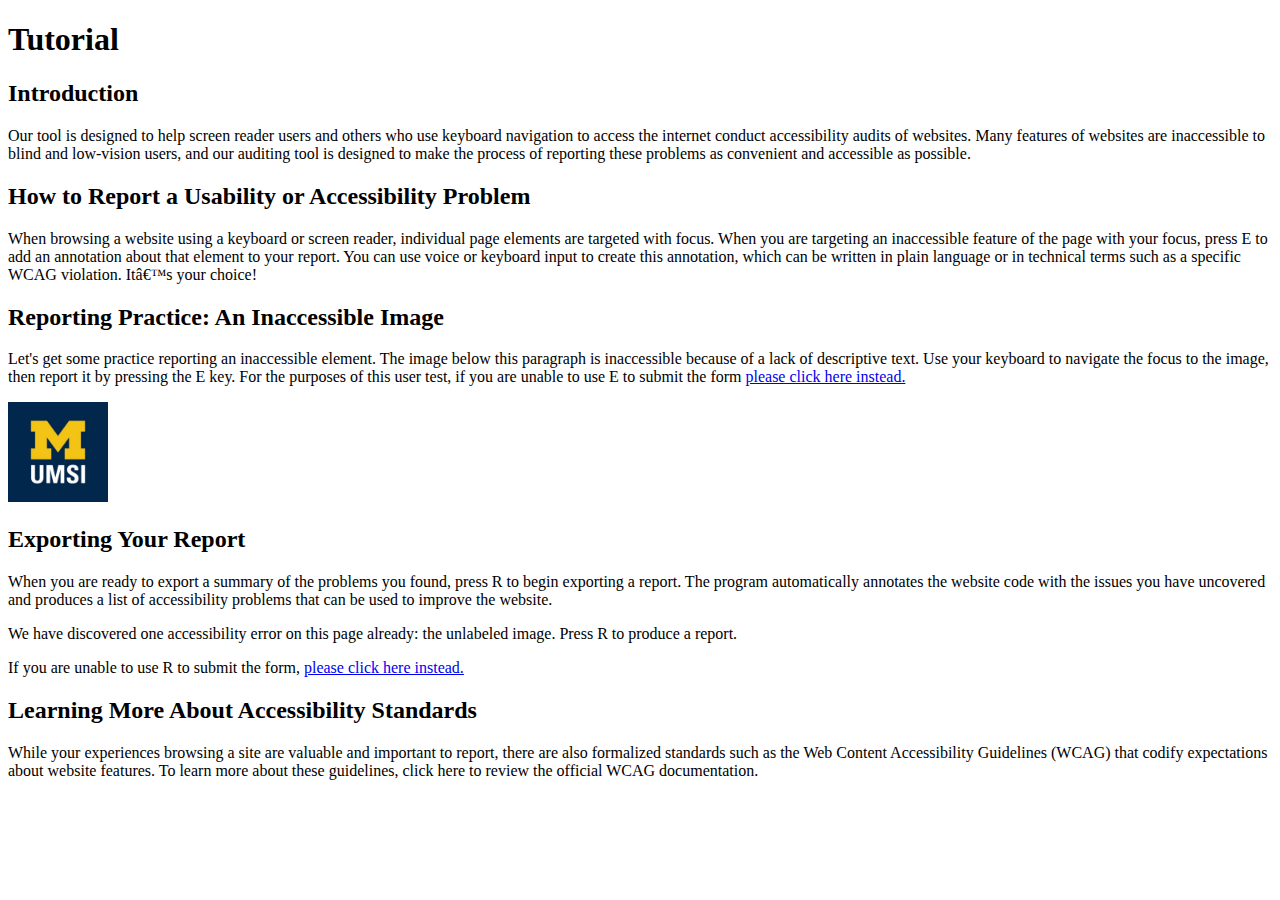
<file: index.html>
<!DOCTYPE html>
<html lang="en">
<head>
  <meta charset="UTF"-8>
  <title>Screen Reader-Accessible Auditing Project</title>
<head>
<body>
  <h1> Tutorial</h1>
  
  <h2> Introduction </h2>
  <p>Our tool is designed to help screen reader users and others who use keyboard navigation to access 
  the internet conduct accessibility audits of websites. Many features of websites are inaccessible to 
  blind and low-vision users, and our auditing tool is designed to make the process of reporting these 
  problems as convenient and accessible as possible. </p>
  
  <h2> How to Report a Usability or Accessibility Problem </h2>
  <p>When browsing a website using a keyboard or screen reader, individual page elements are targeted
  with focus. When you are targeting an inaccessible feature of the page with your focus, press E
  to add an annotation about that element to your report. You can use voice or keyboard input to create
  this annotation, which can be written in plain language or in technical terms such as a specific 
  WCAG violation. It’s your choice! </p>
  
  <h2> Reporting Practice: An Inaccessible Image </h2>
  <p>Let's get some practice reporting an inaccessible element. The image below this paragraph is
  inaccessible because of a lack of descriptive text. Use your keyboard to navigate the focus to
  the image, then report it by pressing the E key. For the purposes of this user test, if you are unable to use E to submit the form <a href="mock_task2.html"> please click here instead.</a> </p>

  
  <img src="logo.jpg" height="100" alt="This image has no descriptive text. Report this problem by pressing E."/>  

  <h2> Exporting Your Report </h2>
  <p> When you are ready to export a summary of the problems you found, press R to begin exporting a report.
  The program automatically annotates the website code with the issues you have uncovered and produces
  a list of accessibility problems that can be used to improve the website.</p>
  
  <p> We have discovered one accessibility error on this page already: the unlabeled image. Press R to produce a report. </p>
  <p> If you are unable to use R to submit the form, <a href="thanks.html"> please click here instead.</a> </p></p>

  <h2>Learning More About Accessibility Standards</h2>
  <p> While your experiences browsing a site are valuable and important to report, there are also formalized standards
  such as the Web Content Accessibility Guidelines (WCAG) that codify expectations about website features.
  To learn more about these guidelines, click here to review the official WCAG documentation.</p>
 
  
      <script>
      function myFunction() {
        var x = document.getElementById("myLinks");
        if (x.style.display === "block") {
          x.style.display = "none";
          } else {
          x.style.display = "block";
        }
      }


      document.addEventListener('keydown', function(g) {

      if (g.keyCode == 69){
        window.location.href= "mock_task2.html";
      }

      if (g.keyCode == 82){
        window.location.href= "thanks.html";
      }

})

    </script>
<body>
</html>
</file>
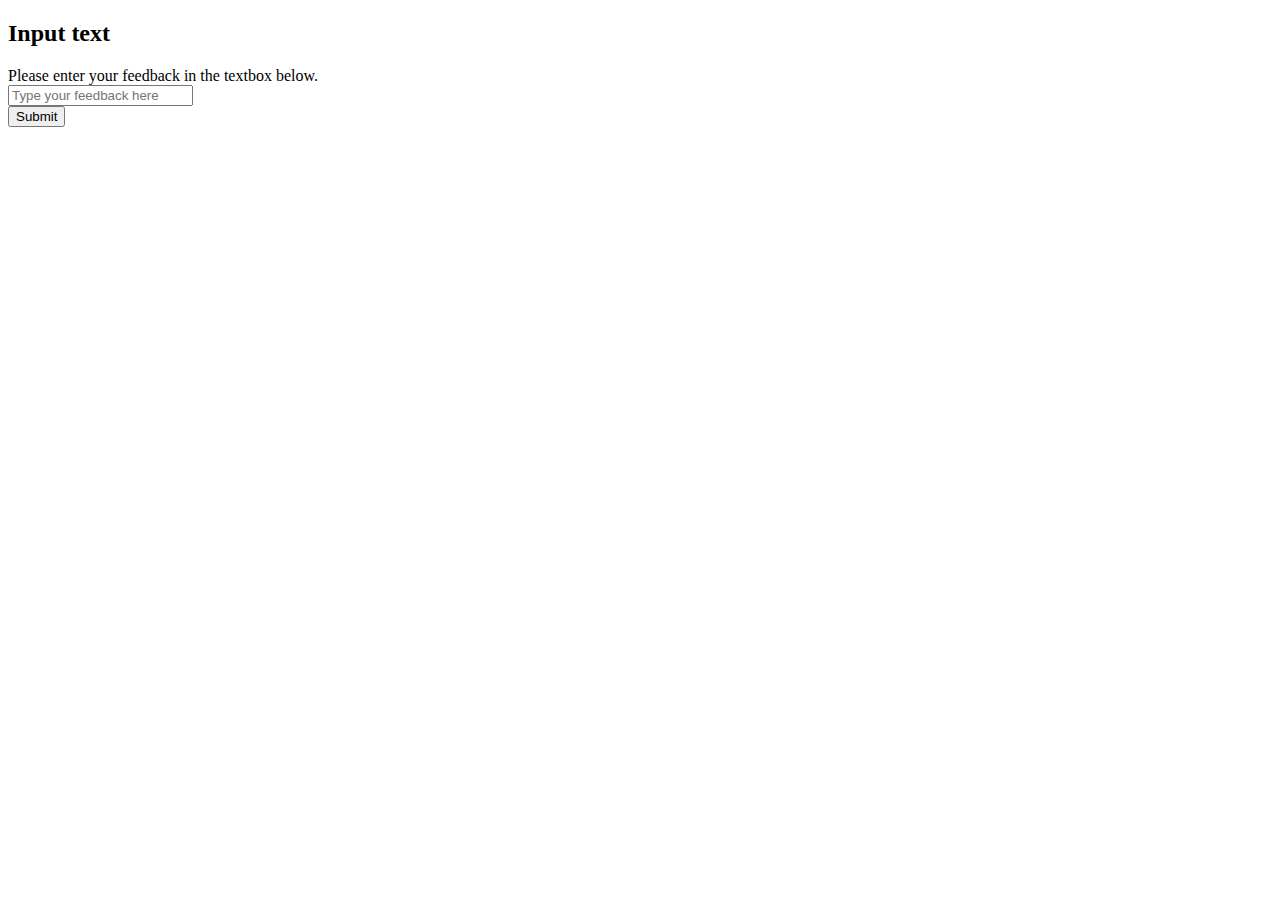
<file: input.html>
<!DOCTYPE html>
<html>
<body>

<h2>Input text</h2>

<form action="Issuesubmited.html">
  <label for="report">Please enter your feedback in the textbox below.</label><br>
  <input type="text" id="report" autocomplete="off" placeholder="Type your feedback here"><br>
  <input type="submit" value="Submit">
</form>

<!-- <p>If you click the "Submit" button, the form-data will be sent to a page called "/action_page.php".</p>

<p>Notice that the value of the "First name" field will not be submitted, because the input element does not have a name attribute.</p> -->

</body>
</html>
</file>
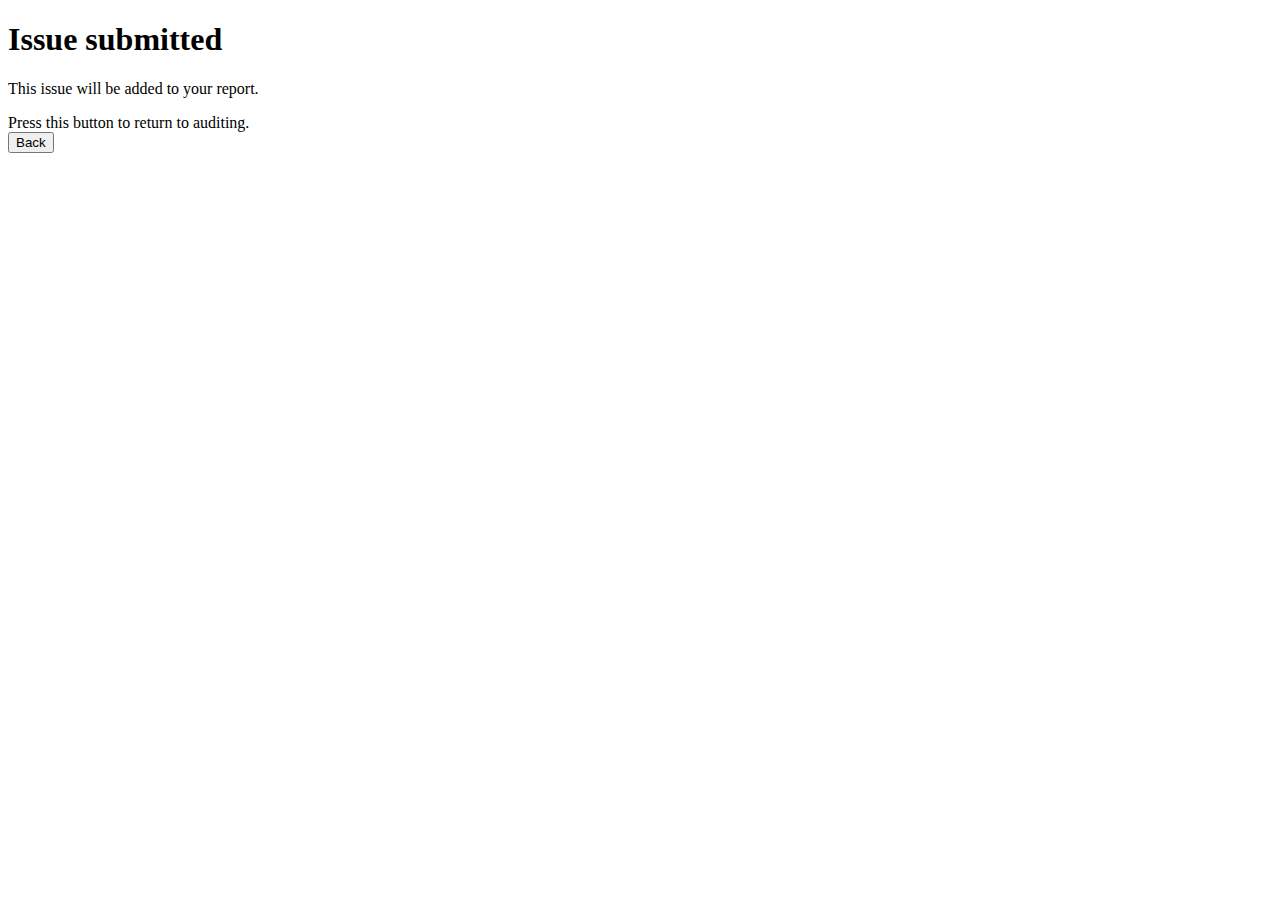
<file: Issuesubmited.html>
<!DOCTYPE html>
<html>
<body>

<h1>Issue submitted</h1>
<p>This issue will be added to your report.</p>
<div>
  <form action="index.html">
    <!-- //connect the form action above to the link to the main page (tutorial home page/testing website)// -->
    <label for="text">Press this button to return to auditing.</label><br>
    <input type="submit" value="Back"><br>
  </form>
</div>

<!-- <p>If you click the "Submit" button, the form-data will be sent to a page called "/action_page.php".</p>

<p>Notice that the value of the "First name" field will not be submitted, because the input element does not have a name attribute.</p> -->

</body>
</html>
</file>
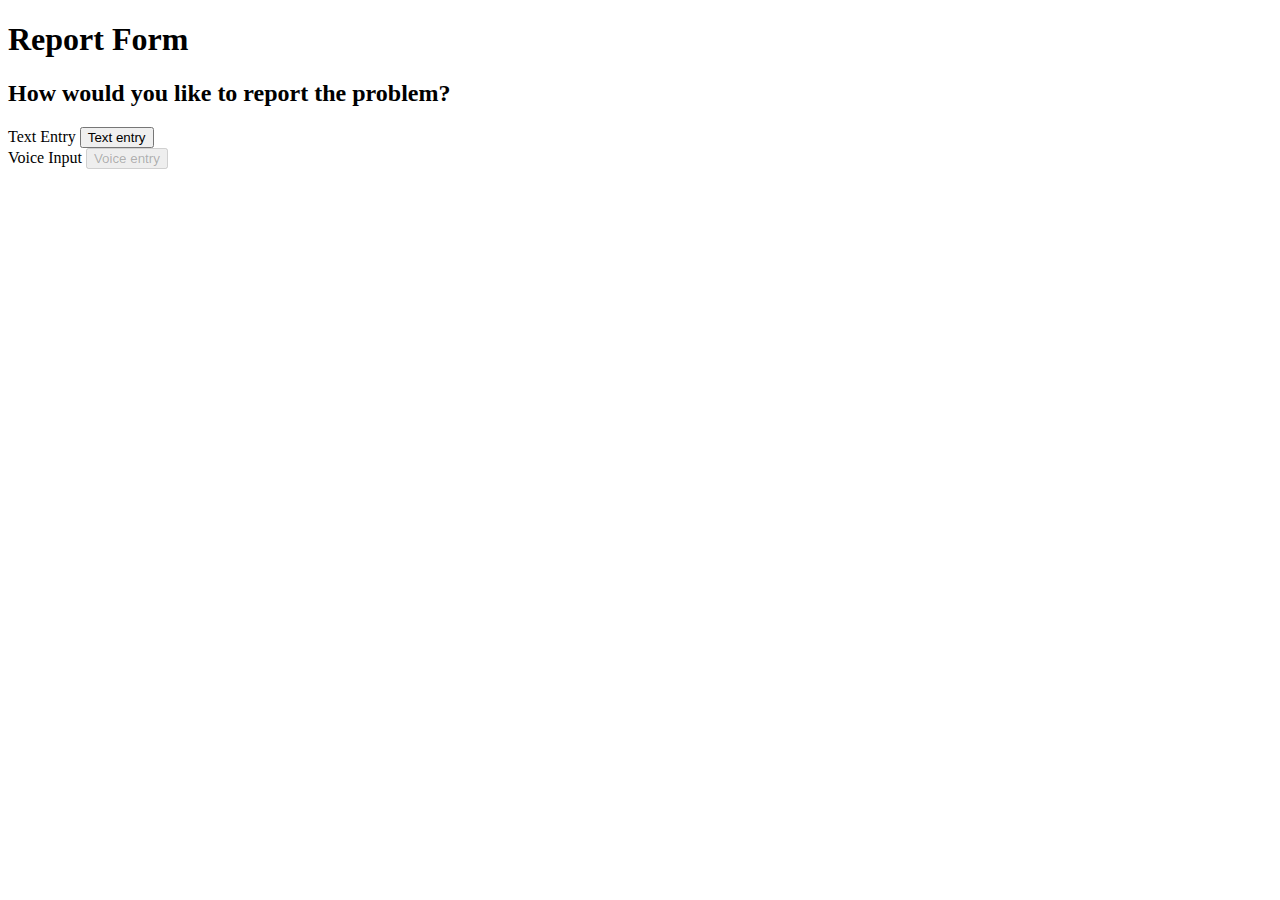
<file: Mock_task2.html>
<!DOCTYPE html>
<html>
<body>
<h1>Report Form</h1>
  <div class="Choose report option">
    <div class="global-modal-header">
      <h2> <span> How</span> <b> would you like to report the problem?</b></h2>
    </div>
     <div class="overlay"></div>
     <form action="input.html">
       <label for="text">Text Entry</label>
       <input type="submit" value="Text entry"><br>
       <label for="voice">Voice Input</label>
       <input type="submit" value="Voice entry" disabled>
     </form>
     <div class="global-modal_contents modal-transition">

      <!-- <div class="global-modal-body">
        <div class="content-left">
          <p>
            Report using voice recording
          </p>
          <a href="#"class="voice">Voice</a>
        </div>
        <div class="content-right">
         <p> Report using text box option</p>
           <a href="./input.html"target="./input.html">Text entry</a>
       </div> -->
     </div>
   </div>
  </div>
</body>
</html>
</file>
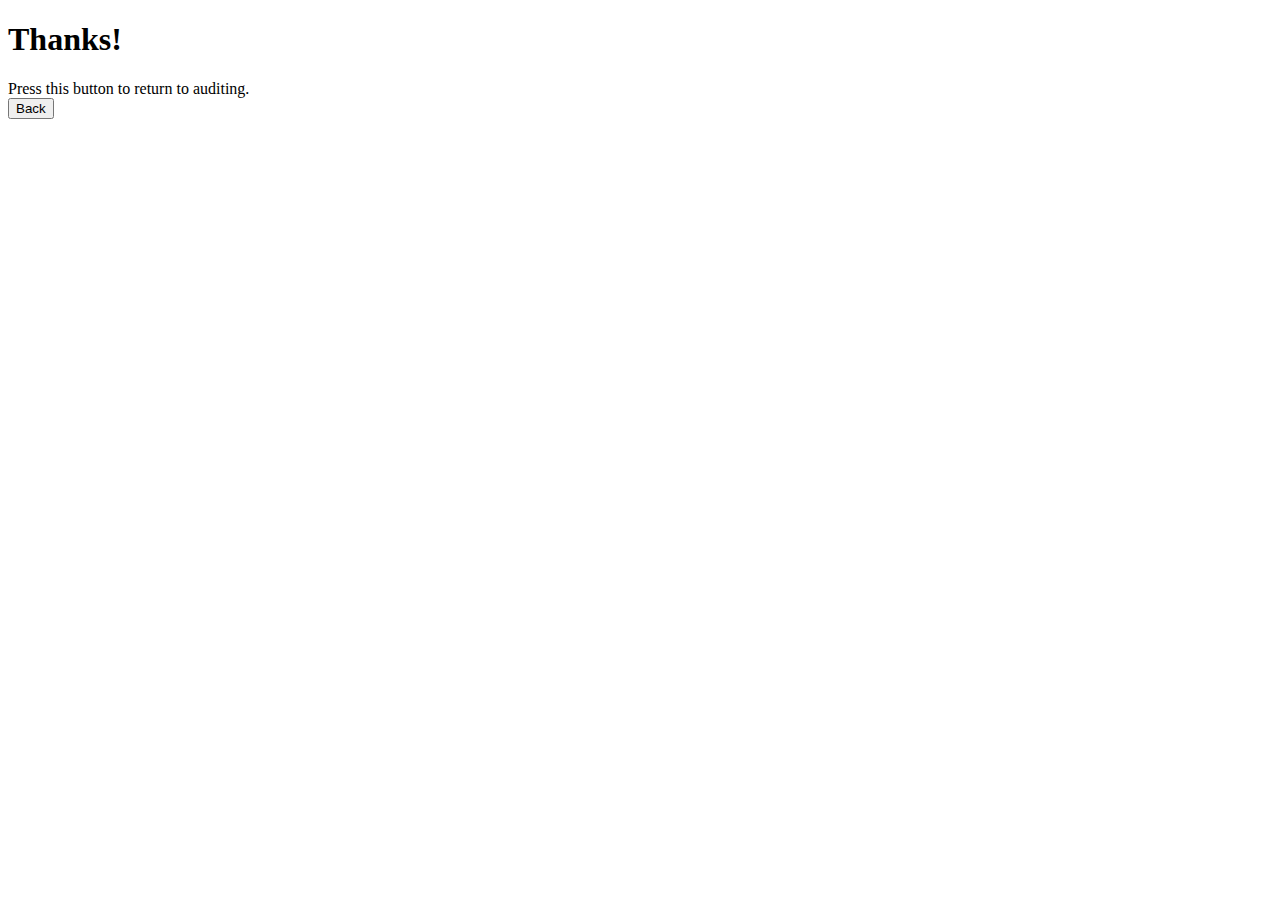
<file: thanks.html>
<!DOCTYPE html>
<html>
<body>

<h1>Thanks!</h1>
<div>
  <form action="index.html">
    <!-- //connect the form action above to the link to the main page (tutorial home page/testing website)// -->
    <label for="text">Press this button to return to auditing.</label><br>
    <input type="submit" value="Back"><br>
  </form>
</div>

<!-- <p>If you click the "Submit" button, the form-data will be sent to a page called "/action_page.php".</p>

<p>Notice that the value of the "First name" field will not be submitted, because the input element does not have a name attribute.</p> -->

</body>
</html>
</file>
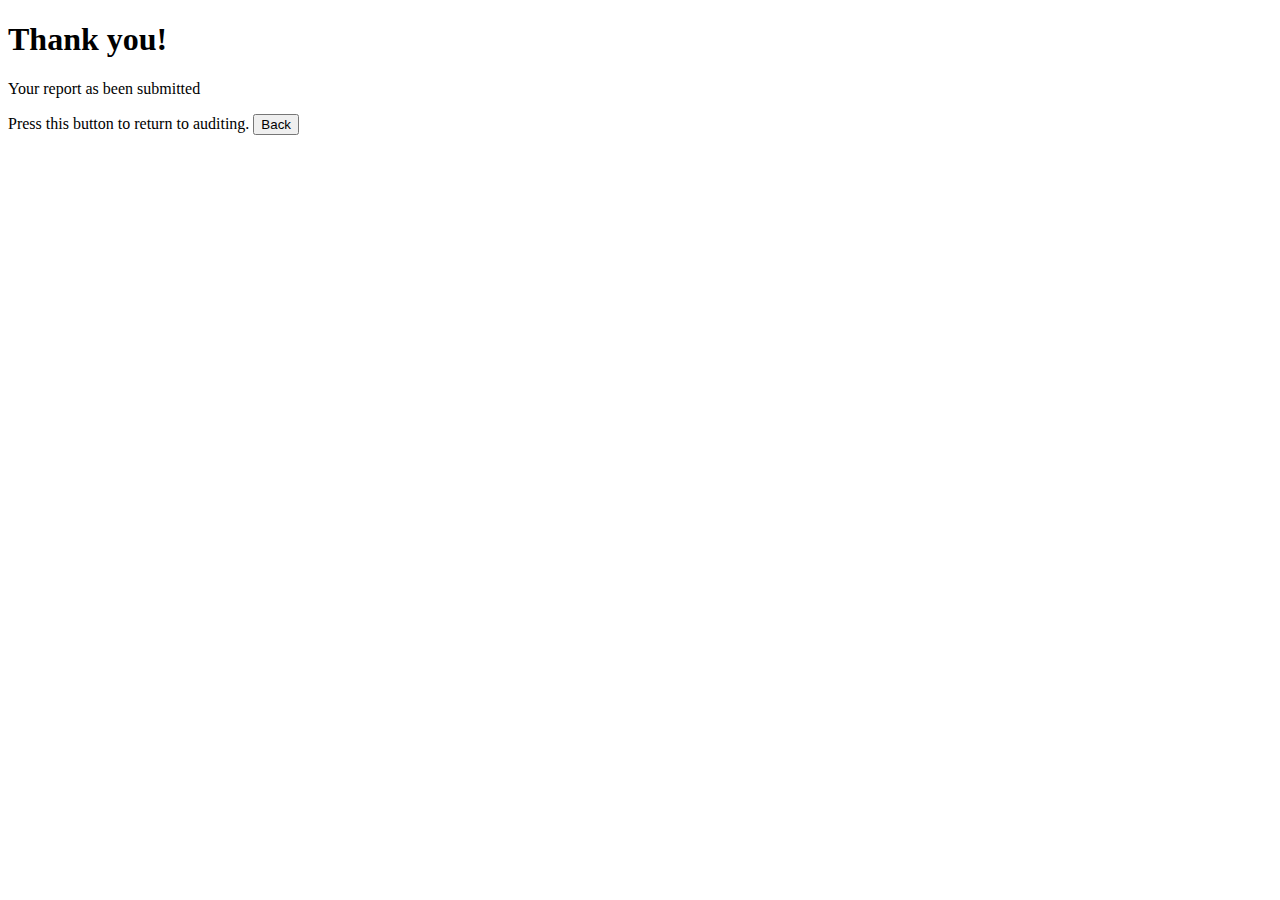
<file: Thanks.html>
<!DOCTYPE html>
<html>
<body>

<h1>Thank you!</h1>
<p>Your report as been submitted</p>
<div>
  <form action="index.html">
    <!-- //connect the form action above to the link to the main page (tutorial home page/testing website)// -->
    <label for="text">Press this button to return to auditing.</label>
    <input type="submit" value="Back"><br>
  </form>
</div>

<!-- <p>If you click the "Submit" button, the form-data will be sent to a page called "/action_page.php".</p>

<p>Notice that the value of the "First name" field will not be submitted, because the input element does not have a name attribute.</p> -->

</body>
</html>
</file>
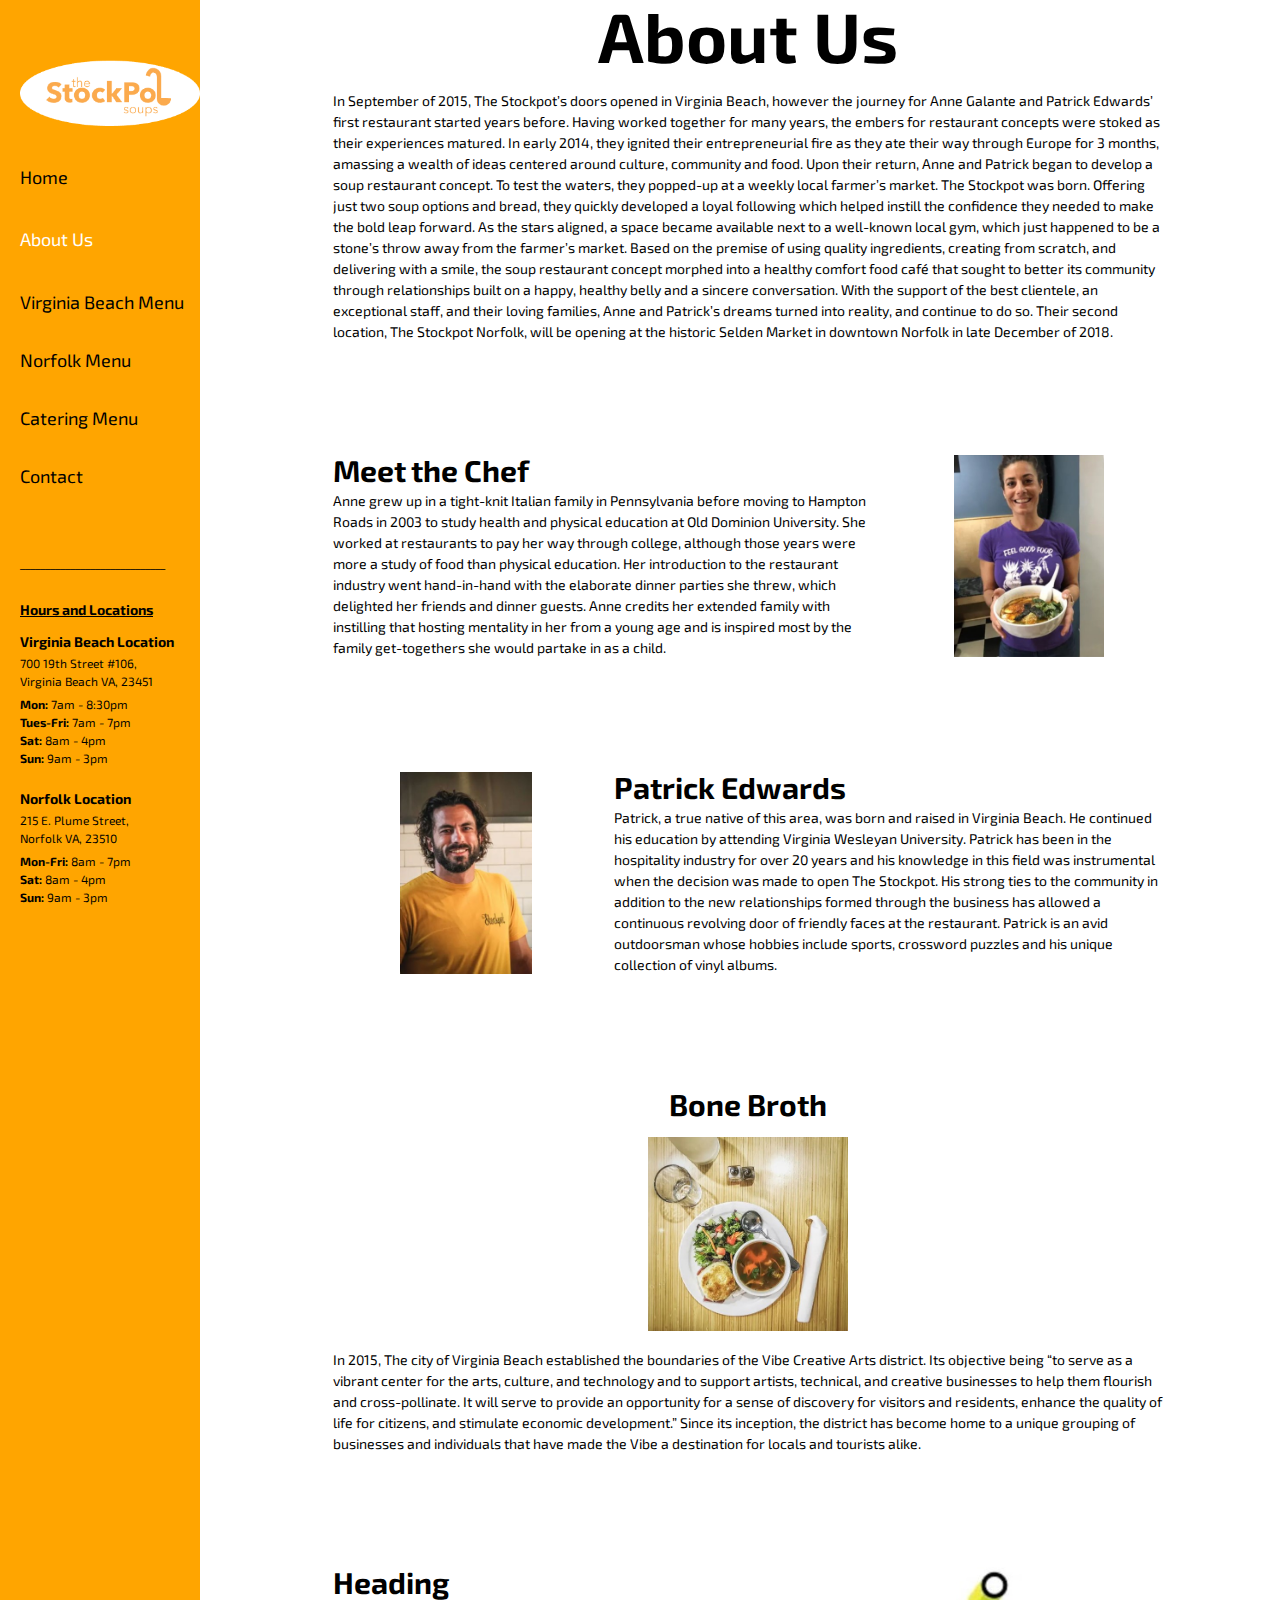
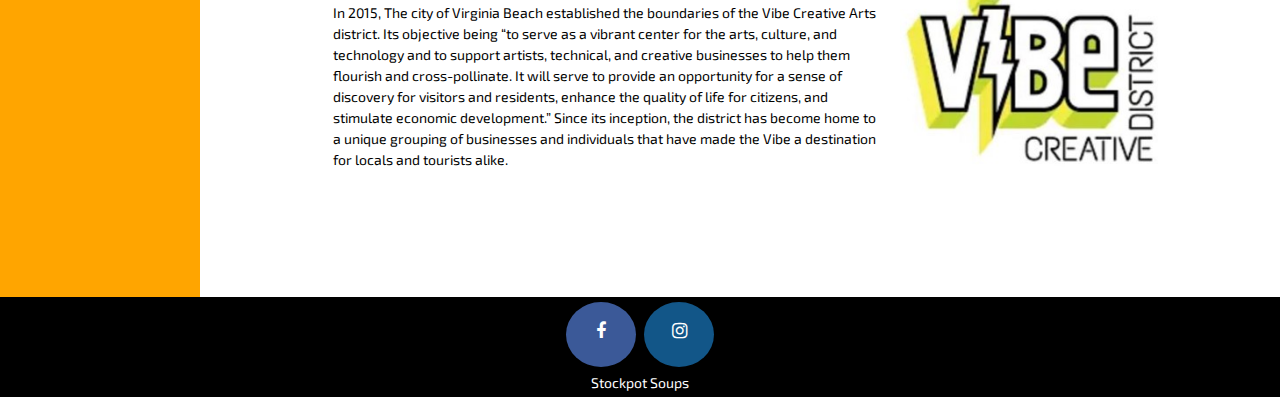
<file: stockpotsoups-redesign-umich/about.html>
<!DOCTYPE html>
<html lang="en" dir="ltr">
  <head>
    <meta charset="utf-8">
    <meta name="viewport" content="width=device-width, initial-scale=1.0">
    <link rel="stylesheet" type="text/css" href="css/html5reset.css">
    <link rel="stylesheet" type="text/css" href="css/masterstylesheet.css">
    <link rel="stylesheet" type="text/css" href="css/about.css">
    <link href="https://fonts.googleapis.com/css?family=Exo+2&display=swap" rel="stylesheet">
    <link rel="stylesheet" href="https://cdnjs.cloudflare.com/ajax/libs/font-awesome/4.7.0/css/font-awesome.min.css">
    <title>About</title>
    <!-- Global site tag (gtag.js) - Google Analytics -->
    <script async src="https://www.googletagmanager.com/gtag/js?id=UA-151353911-3"></script>
    <script>
      window.dataLayer = window.dataLayer || [];
      function gtag(){dataLayer.push(arguments);}
      gtag('js', new Date());

      gtag('config', 'UA-151353911-3');
    </script>
  </head>
  <body>
<!-- Top Navigation Menu -->
<div class="topnav">
  <ul class="activebar">
      <li><img class= "small_logo" src="images/logo.png" alt="Stockpot Logo"></li>
      <li><p class="active">About Us</p></li>
  </ul>
<!-- Navigation links (hidden by default) -->
  <div id="myLinks">
    <a href="index.html">Home</a>
    <p>About Us</p>
    <a href="vbm.html">Virginia Beach Menu</a>
    <a href="nf.html">Norfolk Menu</a>
    <a href="ct.html">Catering Menu</a>
    <a href="lc.html">Contact</a>

  </div>
<!-- "Hamburger menu" / "Bar icon" to toggle the navigation links -->
  <a href="javascript:void(0);" class="icon" onclick="myFunction()">
    <i class="fa fa-bars" aria-label = "top nav menu"></i>
    <p id = "invisitext">.</p>
  </a>
</div>
<div id = "upperblock">
<div class="container-n" role = "main">
  <nav>
    <div class="nav">
      <ul>
        <li><a href="index.html"  class = "moveleft"><img class="logo" src="images/logo.png" alt="Stockpot Logo"></a></li>
        <li><a href="index.html">Home</a></li>
        <li><p>About Us</p></li>
        <li><a href="vbm.html">Virginia Beach Menu</a></li>
        <li><a href="nf.html">Norfolk Menu</a></li>
        <li><a href="ct.html">Catering Menu</a></li>
        <li><a href="lc.html">Contact</a></li>
      </ul>
    </div>
    <div class = "infobox">
      <p class = "seperator">_____________________________</p>
      <h6><u>Hours and Locations</u></h6>
      <br>
      <div class = "loc">
        <h6>Virginia Beach Location</h6>
        <div class = "address">
          <p>700 19th Street #106,</p>
          <p>Virginia Beach VA, 23451</p>
        </div>
          <p><b>Mon:</b> 7am - 8:30pm</p>
          <p><b>Tues-Fri:</b> 7am - 7pm</p>
          <p><b>Sat:</b> 8am - 4pm</p>
          <p><b>Sun:</b> 9am - 3pm</p>
      </div>
      <div class = "loc" id = "nfloc">
        <div class = "address">
          <h6>Norfolk Location</h6>
          <div class = "address">
            <p>215 E. Plume Street,</p>
              <p>Norfolk VA, 23510</p>
          </div>
            <p><b>Mon-Fri:</b> 8am - 7pm</p>
            <p><b>Sat:</b> 8am - 4pm</p>
            <p><b>Sun:</b> 9am - 3pm</p>
        </div>
      </div>
    </div>
  </nav>
      <h1 class = "abouttitle smalltitle">About Us</h1>
      <p class = "openingblock" id = "openingblock"> In September of 2015, The Stockpot’s doors opened in Virginia Beach, however the journey for Anne Galante and Patrick Edwards’ first restaurant started years before. Having worked together for many years, the embers for restaurant concepts were stoked as their experiences matured. In early 2014, they ignited their entrepreneurial fire as they ate their way through Europe for 3 months, amassing a wealth of ideas centered around culture, community and food. Upon their return, Anne and Patrick began to develop a soup restaurant concept. To test the waters, they popped-up at a weekly local farmer’s market. The Stockpot was born. Offering just two soup options and bread, they quickly developed a loyal following which helped instill the confidence they needed to make the bold leap forward. As the stars aligned, a space became available next to a well-known local gym, which just happened to be a stone’s throw away from the farmer’s market.  Based on the premise of using quality ingredients, creating from scratch, and delivering with a smile, the soup restaurant concept morphed into a healthy comfort food café that sought to better its community through relationships built on a happy, healthy belly and a sincere conversation. With the support of the best clientele, an exceptional staff, and their loving families, Anne and Patrick’s dreams turned into reality, and continue to do so. Their second location, The Stockpot Norfolk, will be opening at the historic Selden Market in downtown Norfolk in late December of 2018.
      </p>

      <div id = "textbox" class = "textbox">
        <h5>Meet the Chef</h5>
        <br>
        <p class = moveup>Anne grew up in a tight-knit Italian family in Pennsylvania before moving to Hampton Roads in 2003 to study health and physical education at Old Dominion University.  She worked at restaurants to pay her way through college, although those years were more a study of food than physical education. Her introduction to the restaurant industry went hand-in-hand with the elaborate dinner parties she threw, which delighted her friends and dinner guests. Anne credits her extended family with instilling that hosting mentality in her from a young age and is inspired most by the family get-togethers she would partake in as a child. </p>
      </div>

      <div id = "textbox2" class = "textbox">
        <h5>Patrick Edwards</h5>
        <br>
        <p class = moveup>Patrick, a true native of this area, was born and raised in Virginia Beach. He continued his education by attending Virginia Wesleyan University. Patrick has been in the hospitality industry for over 20 years and his knowledge in this field was instrumental when the decision was made to open The Stockpot.  His strong ties to the community in addition to the new relationships formed through the business has allowed a continuous revolving door of friendly faces at the restaurant.  Patrick is an avid outdoorsman whose hobbies include sports, crossword puzzles and his unique collection of vinyl albums.</p>
      </div>

      <div id = "textbox3" class = "textbox">
        <h5>Heading</h5>
        <br>
        <p class = moveup>In 2015, The city of Virginia Beach established the boundaries of the Vibe Creative Arts district. Its objective being “to serve as a vibrant center for the arts, culture, and technology and to support artists, technical, and creative businesses to help them flourish and cross-pollinate. It will serve to provide an opportunity for a sense of discovery for visitors and residents, enhance the quality of life for citizens, and stimulate economic development.” Since its inception, the district has become home to a unique grouping of businesses and individuals that have made the Vibe a destination for locals and tourists alike.
      </div>

      <div id = "news" class = "news">
        <img src="images/person1pic.jpg" class = "updatepic" alt="Bla" aria-label="Bla">
      </div>

      <div id = "news2" class = "news">
        <img src="images/person2pic.jpg" class = "updatepic" alt="Bla" aria-label="Bla">

      </div>

      <div id = "news3" class = "news">
        <img src="images/vibepic.jpg" class = "updatepic" alt="Bla" aria-label="Bla">
      </div>

      <div id = "bonebroth" class = "midcard">
        <h5>Bone Broth</h5>
        <br>
        <img src="images/brothpic.jpg" class = "bonebrothpic" alt="Bla" aria-label="Bla">
        <br>
        <p class = "moveup">In 2015, The city of Virginia Beach established the boundaries of the Vibe Creative Arts district. Its objective being “to serve as a vibrant center for the arts, culture, and technology and to support artists, technical, and creative businesses to help them flourish and cross-pollinate. It will serve to provide an opportunity for a sense of discovery for visitors and residents, enhance the quality of life for citizens, and stimulate economic development.” Since its inception, the district has become home to a unique grouping of businesses and individuals that have made the Vibe a destination for locals and tourists alike.</p>
      </div>

      <footer>
          <a href="https://www.facebook.com/thestockpotvb/" aria-label= "Facebook of Stockpot" class="fa fa-facebook"></a>
          <a href="https://www.instagram.com/thestockpotvb/" aria-label= "Instagram of Stockpot" class="fa fa-instagram"></a>
          <p>Stockpot Soups</p>
      </footer>
     </div>

    </div>
    <script>
      function myFunction() {
        var x = document.getElementById("myLinks");
        if (x.style.display === "block") {
          x.style.display = "none";
          } else {
          x.style.display = "block";
        }
      }
    </script>
  </body>
</html>
</file>
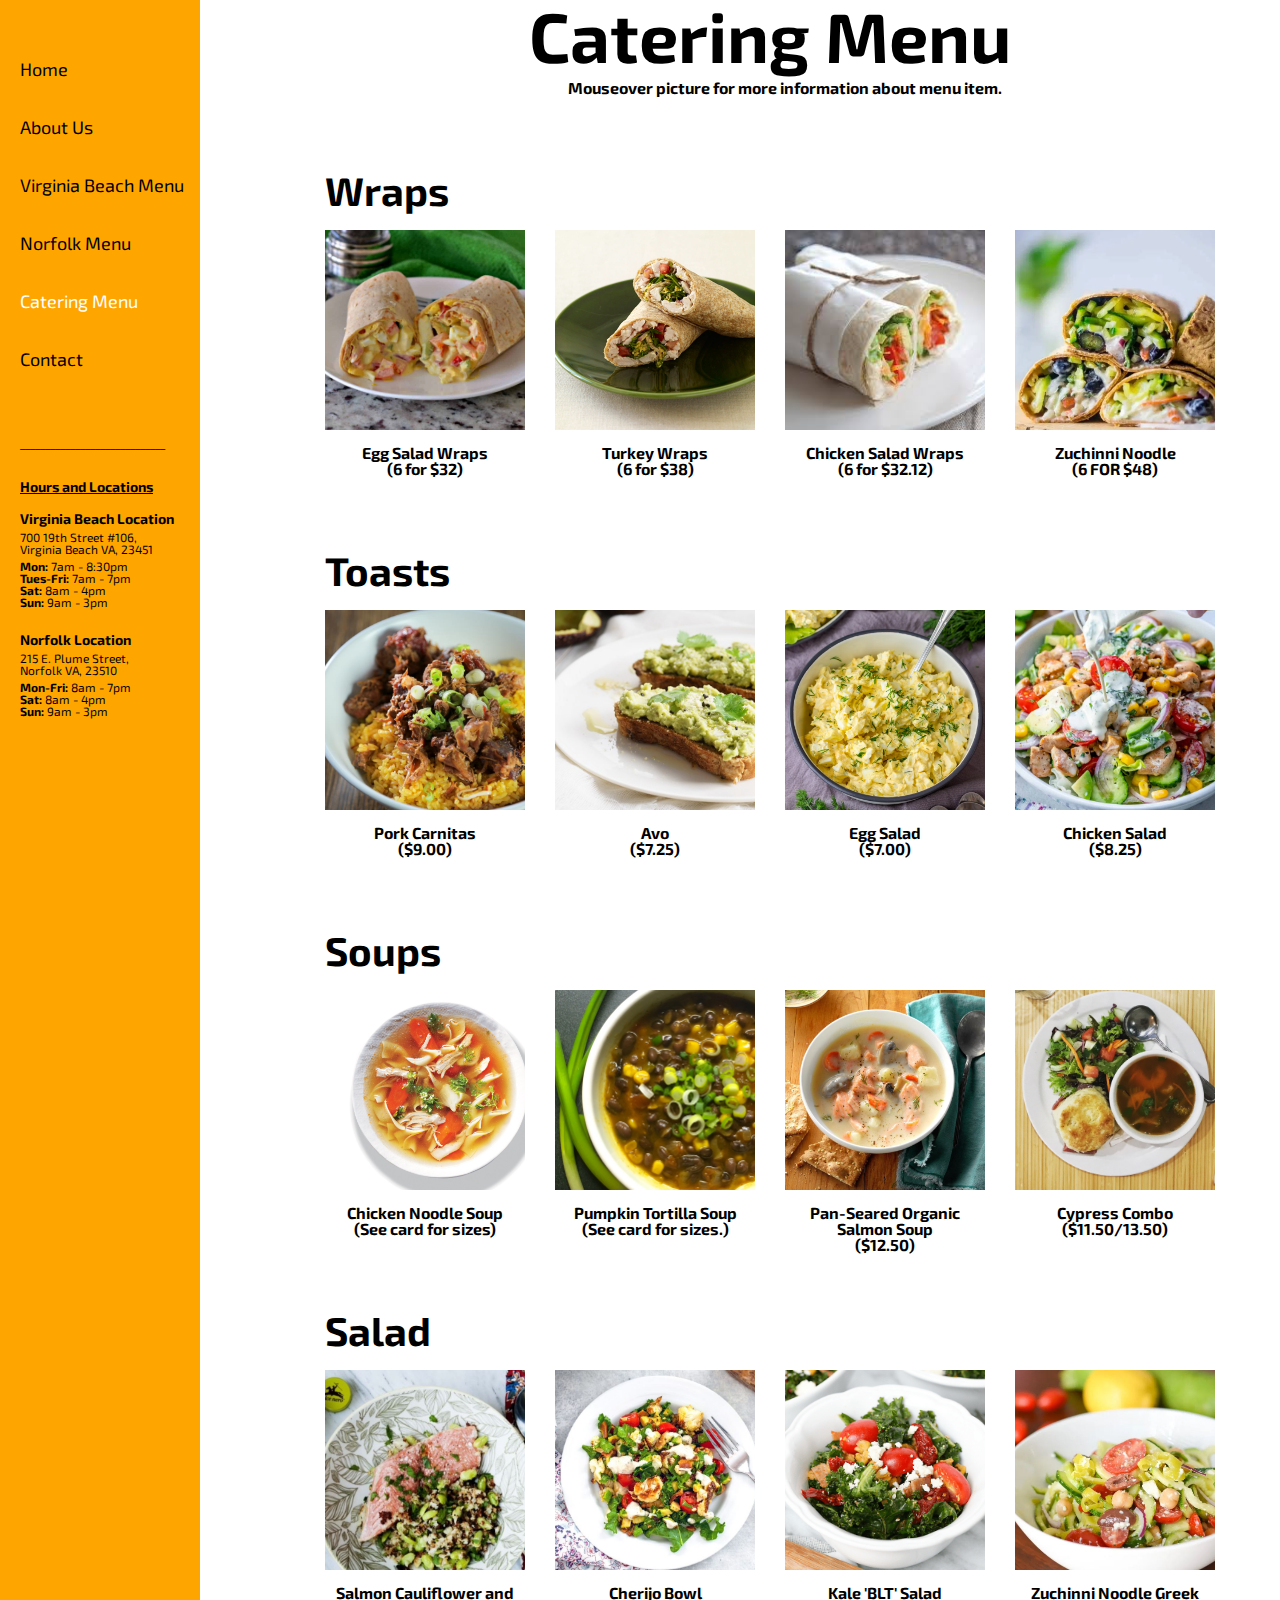
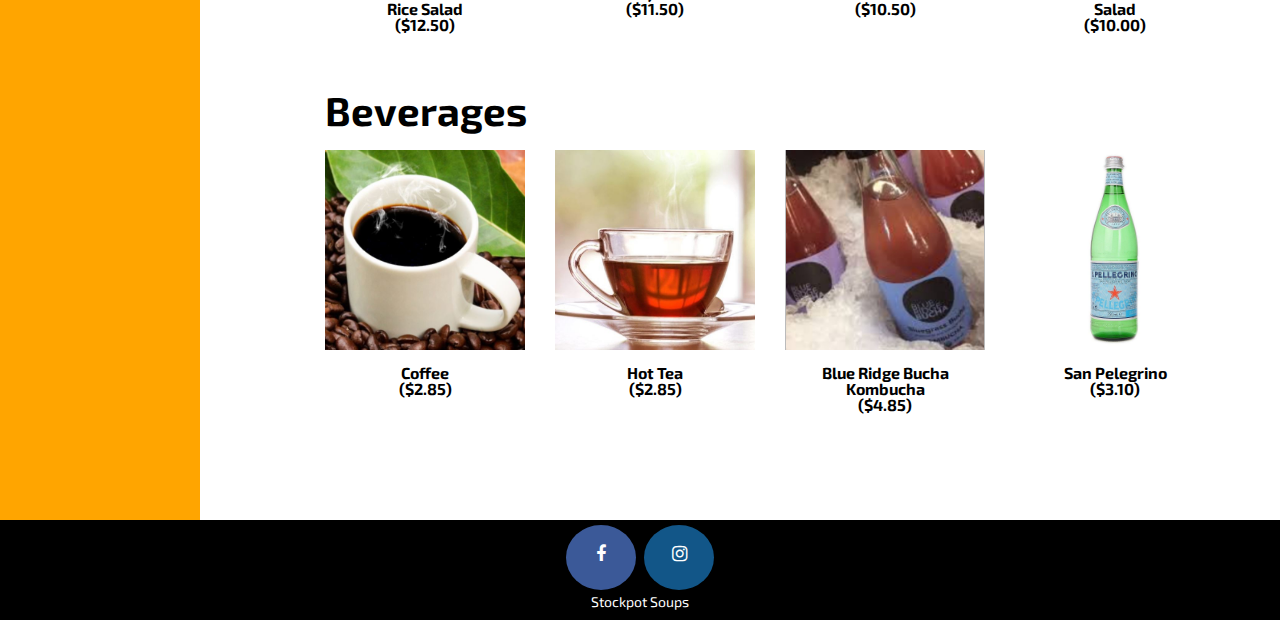
<file: stockpotsoups-redesign-umich/ct.html>
<!DOCTYPE html>
<html lang="en" dir="ltr">
  <head>
    <meta charset="utf-8">
    <meta name="viewport" content="width=device-width, initial-scale=1.0">
    <link rel="stylesheet" type="text/css" href="css/html5reset.css">
    <link rel="stylesheet" type="text/css" href="css/masterstylesheet.css">
    <link rel="stylesheet" type="text/css" href="css/ct.css">
    <link href="https://fonts.googleapis.com/css?family=Exo+2&display=swap" rel="stylesheet">
    <link rel="stylesheet" href="https://cdnjs.cloudflare.com/ajax/libs/font-awesome/4.7.0/css/font-awesome.min.css">
    <title>Catering Menu</title>
    <!-- Global site tag (gtag.js) - Google Analytics -->
    <script async src="https://www.googletagmanager.com/gtag/js?id=UA-151353911-3"></script>
    <script>
      window.dataLayer = window.dataLayer || [];
      function gtag(){dataLayer.push(arguments);}
      gtag('js', new Date());

      gtag('config', 'UA-151353911-3');
    </script>
  </head>
  <body>
<!-- Top Navigation Menu -->
     <div class="topnav">
      <ul class="activebar">
          <li><img class= "small_logo" src="images/logo.png" alt="Stockpot Logo"></li>
          <li><p class="active">Catering Menu</p></li>
      </ul>
  <!-- Navigation links (hidden by default) -->
      <div id="myLinks">
        <a href="index.html">Home</a>
        <a href="about.html">About Us</a>
        <a href="vbm.html">Virginia Beach Menu</a>
        <a href="nf.html">Norfolk Menu</a>
        <p>Catering Menu</p>
        <a href="lc.html">Contact</a>

      </div>
  <!-- "Hamburger menu" / "Bar icon" to toggle the navigation links -->
      <a href="javascript:void(0);" class="icon" onclick="myFunction()">
        <i class="fa fa-bars" aria-label = "top nav menu"></i>
        <p id = "invisitext">.</p>
      </a>
    </div>
    <div id = "upperblock">
    <div class="container-n" role = "main">
      <nav>
        <div class="nav">
          <ul>
            <li><a href="index.html">Home</a></li>
            <li><a href="about.html">About Us</a></li>
            <li><a href="vbm.html">Virginia Beach Menu</a></li>
            <li><a href="nf.html">Norfolk Menu</a></li>
            <li><p>Catering Menu</p></li>
            <li><a href="lc.html">Contact</a></li>

          </ul>
        </div>
        <div class = "infobox">
          <p class = "seperator">_____________________________</p>
          <h6><u>Hours and Locations</u></h6>
          <br>
          <div class = "loc">
            <h6>Virginia Beach Location</h6>
            <div class = "address">
              <p>700 19th Street #106,</p>
              <p>Virginia Beach VA, 23451</p>
            </div>
              <p><b>Mon:</b> 7am - 8:30pm</p>
              <p><b>Tues-Fri:</b> 7am - 7pm</p>
              <p><b>Sat:</b> 8am - 4pm</p>
              <p><b>Sun:</b> 9am - 3pm</p>
          </div>
          <div class = "loc" id = "nfloc">
            <div class = "address">
              <h6>Norfolk Location</h6>
              <div class = "address">
                <p>215 E. Plume Street,</p>
                  <p>Norfolk VA, 23510</p>
              </div>
                <p><b>Mon-Fri:</b> 8am - 7pm</p>
                <p><b>Sat:</b> 8am - 4pm</p>
                <p><b>Sun:</b> 9am - 3pm</p>
            </div>
          </div>
        </div>
      </nav>
     </head>

     <div class = "menulabel" id = "m1">
       <h2>Wraps</h2>
     </div>

     <div class = "menulabel" id = "m2">
       <h2>Toasts</h2>
     </div>

     <div class = "menulabel" id = "m3">
       <h2>Soups</h2>
     </div>

     <div class = "menulabel" id = "m4">
       <h2>Salad</h2>
     </div>

     <div class = "menulabel" id = "m5">
       <h2>Beverages</h2>
     </div>

      <div class = "pageheading menutitle" id = "vbm-title">
        <h1>Catering Menu</h1>
        <h2>Mouseover picture for more information about menu item.</h2>
      </div>

      <div class = "flipcontainer" id = "flip-1">
        <div class = "flip-card" tabindex="0">
          <div class="item active clear">
            <div class="ff">
              <div class="ff flip-card-inner">
                <div class="ff image flip-card-front">
                  <img src="images/img1c.jpg" class = "image1" alt="Egg Salad Wraps" aria-label="Egg Salad Wraps">
                </div>
                <div class="ff flip-card-back">
                  <div class = "ff flipcardparagraph">
                    <div class = "parablock">
                      <p>Farm fresh hard boiled eggs, celery, pickled red onion, green onion, house aioli, Speedy’s hot sauce, arugula </p>
                    </div>
                  </div>
                </div>
              </div>
            </div>
          </div>
        </div>
      <div class = "lowertextblock">
          <h3>Egg Salad Wraps<br>(6 for $32)</h3>
      </div>
    </div>

    <div class = "flipcontainer" id = "flip-2">
      <div class = "flip-card" tabindex="0">
        <div class="item active clear">
          <div class="ff">
            <div class="ff flip-card-inner">
              <div class="ff image flip-card-front">
                <img src="images/img2c.jpg" class = "image1" alt="Turkey Wrap" aria-label="Turkey Wrap">
              </div>
              <div class="ff flip-card-back">
                <div class = "ff flipcardparagraph">
                  <div class = "parablock">
                    <p>Roasted turkey breast, provolone cheese, dijon mustard, lettuce and tomato</p>
                  </div>
                </div>
              </div>
            </div>
          </div>
        </div>
      </div>
      <div class = "lowertextblock">
        <h3>Turkey Wraps<br>(6 for $38)</h3>
      </div>
    </div>

    <div class = "flipcontainer" id = "flip-3">
      <div class = "flip-card" tabindex="0">
        <div class="item active clear">
          <div class="ff">
            <div class="ff flip-card-inner">
              <div class="ff image flip-card-front">
                <img src="images/img3c.jfif" class = "image1" alt="Chicken Salad Wraps" aria-label="Chicken Salad Wraps">
              </div>
              <div class="ff flip-card-back">
                <div class = "ff flipcardparagraph">
                  <div class = "parablock">
                    <p>Chicken breast, celery, green onions, raisins, dijon mustard, greek yogurt & aioli dressing, sunflower seeds, mixed greens</p>
                  </div>
                </div>
              </div>
            </div>
          </div>
        </div>
      </div>
      <div class = "lowertextblock">
        <h3>Chicken Salad Wraps <br>(6 for $32.12)</h3>
      </div>
    </div>

    <div class = "flipcontainer" id = "flip-4">
      <div class = "flip-card" tabindex="0">
        <div class="item active clear">
          <div class="ff">
            <div class="ff flip-card-inner">
              <div class="ff image flip-card-front">
                <img src="images/img4c.jpg" class = "image1" alt="Chilquiles" aria-label="Chilquiles">
              </div>
              <div class="ff flip-card-back">
                <div class = "ff flipcardparagraph">
                  <div class = "parablock">
                    <p>Spiraled zucchini noodles, red onion, tomato, cucumber, feta cheese, garbanzo beans, olives, pepperoncini, citrus vinaigrette</p>
                  </div>
                </div>
              </div>
            </div>
          </div>
        </div>
      </div>
      <div class = "lowertextblock">
        <h3>Zuchinni Noodle<br>(6 FOR $48)</h3>
      </div>
    </div>

    <div class = "flipcontainer" id = "flip-5">
      <div class = "flip-card" tabindex="0">
        <div class="item active clear">
          <div class="ff">
            <div class="ff flip-card-inner">
              <div class="ff image flip-card-front">
                <img src="images/img5.jpeg" class = "image1" alt="Pork Carnitas" aria-label="Carnitas">
              </div>
              <div class="ff flip-card-back">
                <div class = "ff flipcardparagraph">
                  <div class = "parablock">
                    <p>crispy pork, herb aioli, sunny side up egg, cilantro, salsa fresca </p>
                  </div>
                </div>
              </div>
            </div>
          </div>
        </div>
      </div>
      <div class = "lowertextblock">
        <h3>Pork Carnitas <br>($9.00) </h3>
      </div>
    </div>

    <div class = "flipcontainer" id = "flip-6">
      <div class = "flip-card" tabindex="0">
        <div class="item active clear">
          <div class="ff">
            <div class="ff flip-card-inner">
              <div class="ff image flip-card-front">
                <img src="images/img6.jpg" class = "image1" alt="Avo" aria-label="Avo">
              </div>
              <div class="ff flip-card-back">
                <div class = "ff flipcardparagraph">
                  <div class = "parablock">
                    <p>smashed avocado, evoo, pickled peppers, tomato, lime, sea salt <br> - add a poached egg $1.60</p>
                  </div>
                </div>
              </div>
            </div>
          </div>
        </div>
      </div>
      <div class = "lowertextblock">
        <h3>Avo <br>($7.25)</h3>
      </div>
    </div>

    <div class = "flipcontainer" id = "flip-7">
      <div class = "flip-card" tabindex="0">
        <div class="item active clear">
          <div class="ff">
            <div class="ff flip-card-inner">
              <div class="ff image flip-card-front">
                <img src="images/img7.jpg" class = "image1" alt="Egg Salad" aria-label="Egg-Salad">
              </div>
              <div class="ff flip-card-back">
                <div class = "ff flipcardparagraph">
                  <div class = "parablock">
                    <p>farm eggs, celery, pickled red onion, green onion, house aioli, Speedy’s hot sauce, arugula</p>
                  </div>
                </div>
              </div>
            </div>
          </div>
        </div>
      </div>
      <div class = "lowertextblock">
        <h3>Egg Salad <br>($7.00)</h3>
      </div>
    </div>

    <div class = "flipcontainer" id = "flip-8">
      <div class = "flip-card" tabindex="0">
        <div class="item active clear">
          <div class="ff">
            <div class="ff flip-card-inner">
              <div class="ff image flip-card-front">
                <img src="images/img8.jpg" class = "image1" alt="Chicken Salad" aria-label="Chicken-Salad">
              </div>
              <div class="ff flip-card-back">
                <div class = "ff flipcardparagraph">
                  <div class = "parablock">
                    <p>chicken breast, celery, green onions, raisins, dijon mustard, greek yogurt & aioli dressing, sunflower seeds, mixed greens </p>
                  </div>
                </div>
              </div>
            </div>
          </div>
        </div>
      </div>
      <div class = "lowertextblock">
        <h3>Chicken Salad<br>($8.25)</h3>
      </div>
    </div>

    <div class = "flipcontainer" id = "flip-9">
      <div class = "flip-card" tabindex="0">
        <div class="item active clear">
          <div class="ff">
            <div class="ff flip-card-inner">
              <div class="ff image flip-card-front">
                <img src="images/img9.jpg" class = "image1" alt="Chicken Noodle Soup" aria-label="Noodle-Soup">
              </div>
              <div class="ff flip-card-back">
                <div class = "ff flipcardparagraph">
                  <div class = "parablock">
                    <p>w/ a mini rosemary biscuit or buttered toast<br>8oz cup $4.25<br>12oz bowl $5.85<br>32oz quart $13.50 </p>
                  </div>
                </div>
              </div>
            </div>
          </div>
        </div>
      </div>
      <div class = "lowertextblock">
        <h3>Chicken Noodle Soup<br>(See card for sizes)</h3>
      </div>
    </div>

    <div class = "flipcontainer" id = "flip-10">
      <div class = "flip-card" tabindex="0">
        <div class="item active clear">
          <div class="ff">
            <div class="ff flip-card-inner">
              <div class="ff image flip-card-front">
                <img src="images/img10.jpg" class = "image1" alt="Pumkin Tortilla Soup" aria-label="Pumpkin-Tortilla-Soup">
              </div>
              <div class="ff flip-card-back">
                <div class = "ff flipcardparagraph">
                  <div class = "parablock">
                    <p>8oz cup $4.25<br>12oz bowl $5.85 <br>32oz quart $13.50r</p>
                  </div>
                </div>
              </div>
            </div>
          </div>
        </div>
      </div>
      <div class = "lowertextblock">
        <h3>Pumpkin Tortilla Soup<br>(See card for sizes.)<br></h3>
      </div>
    </div>

    <div class = "flipcontainer" id = "flip-11">
      <div class = "flip-card" tabindex="0">
        <div class="item active clear">
          <div class="ff">
            <div class="ff flip-card-inner">
              <div class="ff image flip-card-front">
                <img src="images/img11.jpg" class = "image1" alt="Pan-Seared Organic Salmon Soup" aria-label="Salmon-Soup">
              </div>
              <div class="ff flip-card-back">
                <div class = "ff flipcardparagraph">
                  <div class = "parablock">
                    <p>Pan seared organic salmon*, zucchini noodles, asian vegetables, spicy miso broth, sesame seeds </p>
                  </div>
                </div>
              </div>
            </div>
          </div>
        </div>
      </div>
      <div class = "lowertextblock">
        <h3>Pan-Seared Organic Salmon Soup<br>($12.50)</h3>
      </div>
    </div>

    <div class = "flipcontainer" id = "flip-12">
      <div class = "flip-card" tabindex="0">
        <div class="item active clear">
          <div class="ff">
            <div class="ff flip-card-inner">
              <div class="ff image flip-card-front">
                <img src="images/img12.JPG" class = "image1" alt="Cypress Combo" aria-label="Cypress-Combo">
              </div>
              <div class="ff flip-card-back">
                <div class = "ff flipcardparagraph">
                  <div class = "parablock">
                    <p>Tcup or bowl soup, Virginia ham & honey biscuit, side salad</p>
                  </div>
                </div>
              </div>
            </div>
          </div>
        </div>
      </div>
      <div class = "lowertextblock">
        <h3>Cypress Combo<br>($11.50/13.50)</h3>
      </div>
    </div>

    <div class = "flipcontainer" id = "flip-13">
      <div class = "flip-card" tabindex="0">
        <div class="item active clear">
          <div class="ff">
            <div class="ff flip-card-inner">
              <div class="ff image flip-card-front">
                <img src="images/img13.JPG" class = "image1" alt="Salmon Cauliflower and Rice Salad" aria-label="Salmon/Cauliflower/Rice-Salad">
              </div>
              <div class="ff flip-card-back">
                <div class = "ff flipcardparagraph">
                  <div class = "parablock">
                    <p>cauliflower rice, forbidden black rice, carrots, cilantro, green
                      curry dressing, mixed greens, pistachios, seared organic
                      salmon</p>
                  </div>
                </div>
              </div>
            </div>
          </div>
        </div>
      </div>
      <div class = "lowertextblock">
        <h3>Salmon Cauliflower and Rice Salad<br>($12.50)</h3>
      </div>
    </div>

    <div class = "flipcontainer" id = "flip-14">
      <div class = "flip-card" tabindex="0">
        <div class="item active clear">
          <div class="ff">
            <div class="ff flip-card-inner">
              <div class="ff image flip-card-front">
                <img src="images/img14.JPG" class = "image1" alt="Cherijo Bowl" aria-label="Cherijo-Bowl">
              </div>
              <div class="ff flip-card-back">
                <div class = "ff flipcardparagraph">
                  <div class = "parablock">
                    <p>black beans, crispy pork, puffed wild rice, avocado, fresh mango, pico de gallo, cotija cheese, mixed greens, fresh lime</p>
                  </div>
                </div>
              </div>
            </div>
          </div>
        </div>
      </div>
      <div class = "lowertextblock">
        <h3>Cherijo Bowl<br>($11.50)</h3>
      </div>
    </div>

    <div class = "flipcontainer" id = "flip-15">
      <div class = "flip-card" tabindex="0">
        <div class="item active clear">
          <div class="ff">
            <div class="ff flip-card-inner">
              <div class="ff image flip-card-front">
                <img src="images/img15.jpg" class = "image1" alt="Kale 'BLT' Salad" aria-label="BLT-Salad">
              </div>
              <div class="ff flip-card-back">
                <div class = "ff flipcardparagraph">
                  <div class = "parablock">
                    <p>kale, arugula, bacon, roasted tomato, sunflower seeds, tahini yogurt dressing</p>
                  </div>
                </div>
              </div>
            </div>
          </div>
        </div>
      </div>
      <div class = "lowertextblock">
        <h3>Kale 'BLT' Salad<br>($10.50)</h3>
      </div>
    </div>

    <div class = "flipcontainer" id = "flip-16">
      <div class = "flip-card" tabindex="0">
        <div class="item active clear">
          <div class="ff">
            <div class="ff flip-card-inner">
              <div class="ff image flip-card-front">
                <img src="images/img16.jpg" class = "image1" alt="Zuchinni Noodle Greek Salad" aria-label="Greek Salad">
              </div>
              <div class="ff flip-card-back">
                <div class = "ff flipcardparagraph">
                  <div class = "parablock">
                    <p>Spiraled zucchini noodles, red onion, tomato, cucumber, feta cheese, garbanzo beans, olives, pepperoncini, citrus vinaigrette </p>
                  </div>
                </div>
              </div>
            </div>
          </div>
        </div>
      </div>
      <div class = "lowertextblock">
        <h3>Zuchinni Noodle Greek Salad<br>($10.00)</h3>
      </div>
    </div>

    <div class = "flipcontainer" id = "flip-17">
      <div class = "flip-card" tabindex="0">
        <div class="item active clear">
          <div class="ff">
            <div class="ff flip-card-inner">
              <div class="ff image flip-card-front">
                <img src="images/img17.jpg" class = "image1" alt="Coffee" aria-label="Coffee">
              </div>
              <div class="ff flip-card-back">
                <div class = "ff flipcardparagraph">
                  <div class = "parablock">
                    <p>Nothin like wakin' up, with cofee in your cup.</p>
                  </div>
                </div>
              </div>
            </div>
          </div>
        </div>
      </div>
      <div class = "lowertextblock">
        <h3>Coffee<br>($2.85)</h3>
      </div>
    </div>

    <div class = "flipcontainer" id = "flip-18">
      <div class = "flip-card" tabindex="0">
        <div class="item active clear">
          <div class="ff">
            <div class="ff flip-card-inner">
              <div class="ff image flip-card-front">
                <img src="images/img18.JPG" class = "image1" alt="Hot Tea" aria-label="Hot-Tea">
              </div>
              <div class="ff flip-card-back">
                <div class = "ff flipcardparagraph">
                  <div class = "parablock">
                    <p>Made fresh daily.</p>
                  </div>
                </div>
              </div>
            </div>
          </div>
        </div>
      </div>
      <div class = "lowertextblock">
        <h3>Hot Tea<br>($2.85)</h3>
      </div>
    </div>

    <div class = "flipcontainer" id = "flip-19">
      <div class = "flip-card" tabindex="0">
        <div class="item active clear">
          <div class="ff">
            <div class="ff flip-card-inner">
              <div class="ff image flip-card-front">
                <img src="images/img19.JPG" class = "image1" alt="Blue Ridge Bucha Kmbucha" aria-label="Kambucha">
              </div>
              <div class="ff flip-card-back">
                <div class = "ff flipcardparagraph">
                  <div class = "parablock">
                    <p>Say THAT 5 times fast!</p>
                  </div>
                </div>
              </div>
            </div>
          </div>
        </div>
      </div>
      <div class = "lowertextblock">
        <h3>Blue Ridge Bucha Kombucha<br>($4.85)</h3>
      </div>
    </div>

    <div class = "flipcontainer" id = "flip-20">
      <div class = "flip-card" tabindex="0">
        <div class="item active clear">
          <div class="ff">
            <div class="ff flip-card-inner">
              <div class="ff image flip-card-front">
                <img src="images/img20.jpg" class = "image1" alt="San Pelegrino" aria-label="San Pelegrino">
              </div>
              <div class="ff flip-card-back">
                <div class = "ff flipcardparagraph">
                  <div class = "parablock">
                    <p>Some darn fancy water.</p>
                  </div>
                </div>
              </div>
            </div>
          </div>
        </div>
      </div>
      <div class = "lowertextblock">
        <h3>San Pelegrino<br>($3.10)</h3>
      </div>
    </div>

      <footer>
          <a href="https://www.facebook.com/thestockpotvb/" aria-label= "Facebook of Stockpot" class="fa fa-facebook"></a>
          <a href="https://www.instagram.com/thestockpotvb/" aria-label= "Instagram of Stockpot" class="fa fa-instagram"></a>
          <p>Stockpot Soups</p>
      </footer>
      </div>

    </div>
    <script>
      function myFunction() {
        var x = document.getElementById("myLinks");
        if (x.style.display === "block") {
          x.style.display = "none";
          } else {
          x.style.display = "block";
        }
      }
    </script>
  </body>
</html>
</file>
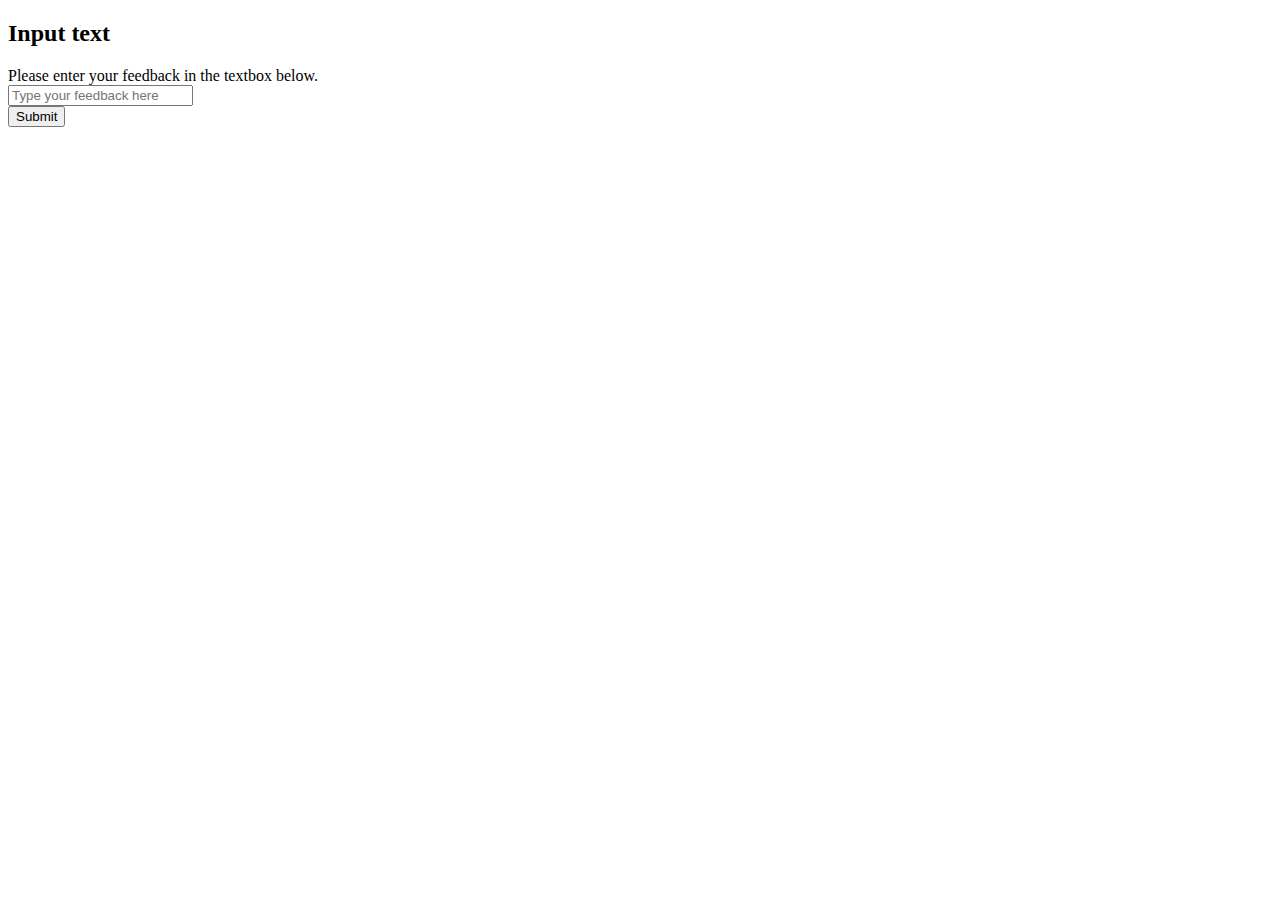
<file: stockpotsoups-redesign-umich/input.html>
<!DOCTYPE html>
<html>
<body>

<h2>Input text</h2>

<form action="issuesubmittedW.html">
  <label for="report">Please enter your feedback in the textbox below.</label><br>
  <input type="text" id="report" autocomplete="off" placeholder="Type your feedback here"><br>
  <input type="submit" value="Submit">
</form>

<!-- <p>If you click the "Submit" button, the form-data will be sent to a page called "/action_page.php".</p>

<p>Notice that the value of the "First name" field will not be submitted, because the input element does not have a name attribute.</p> -->

</body>
</html>
</file>
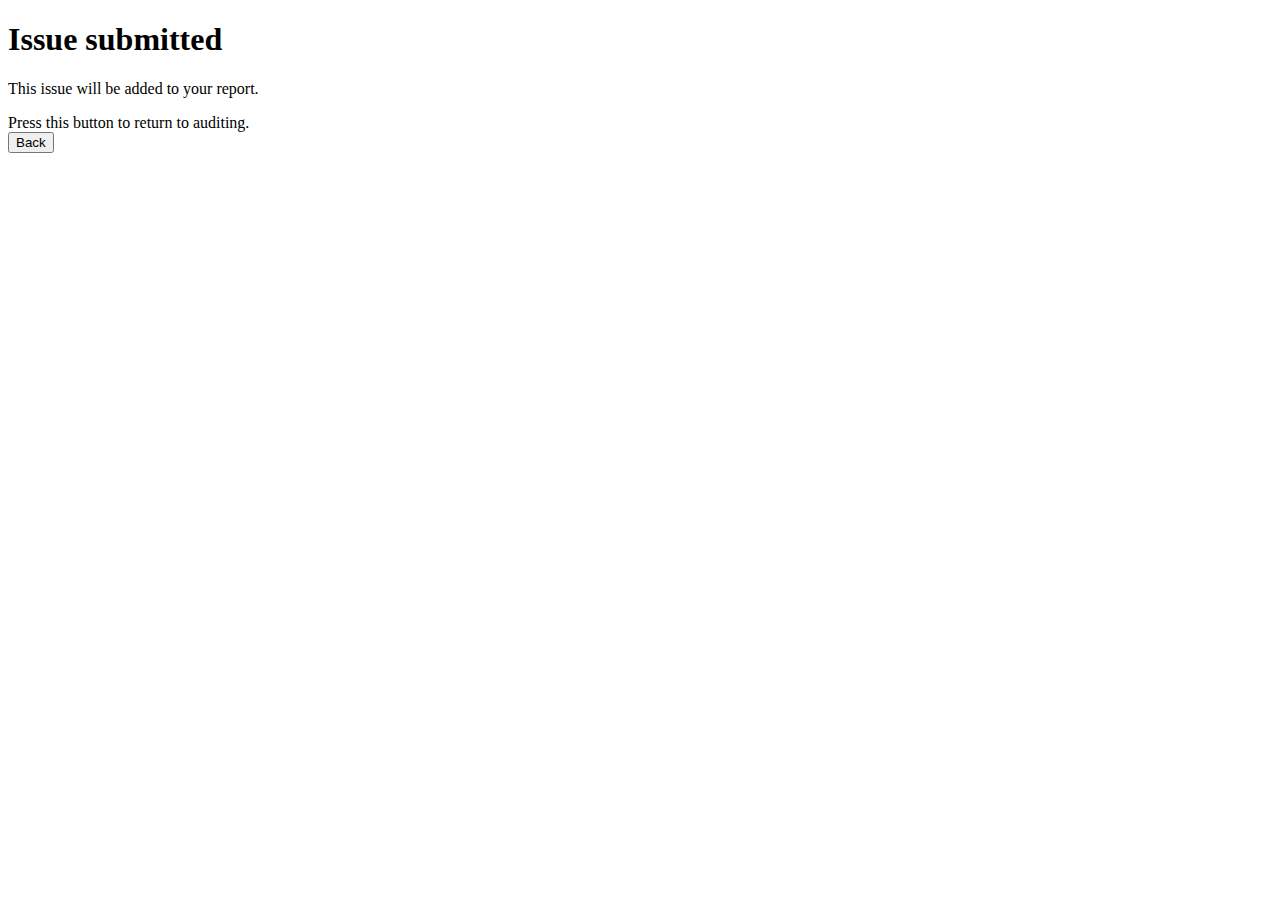
<file: stockpotsoups-redesign-umich/issuesubmittedW.html>
<!DOCTYPE html>
<html>
<body>

<h1>Issue submitted</h1>
<p>This issue will be added to your report.</p>
<div>
  <form action="stockpot.html">
    <!-- //connect the form action above to the link to the main page (tutorial home page/testing website)// -->
    <label for="text">Press this button to return to auditing.</label><br>
    <input type="submit" value="Back"><br>
  </form>
</div>

<!-- <p>If you click the "Submit" button, the form-data will be sent to a page called "/action_page.php".</p>

<p>Notice that the value of the "First name" field will not be submitted, because the input element does not have a name attribute.</p> -->

</body>
</html>
</file>
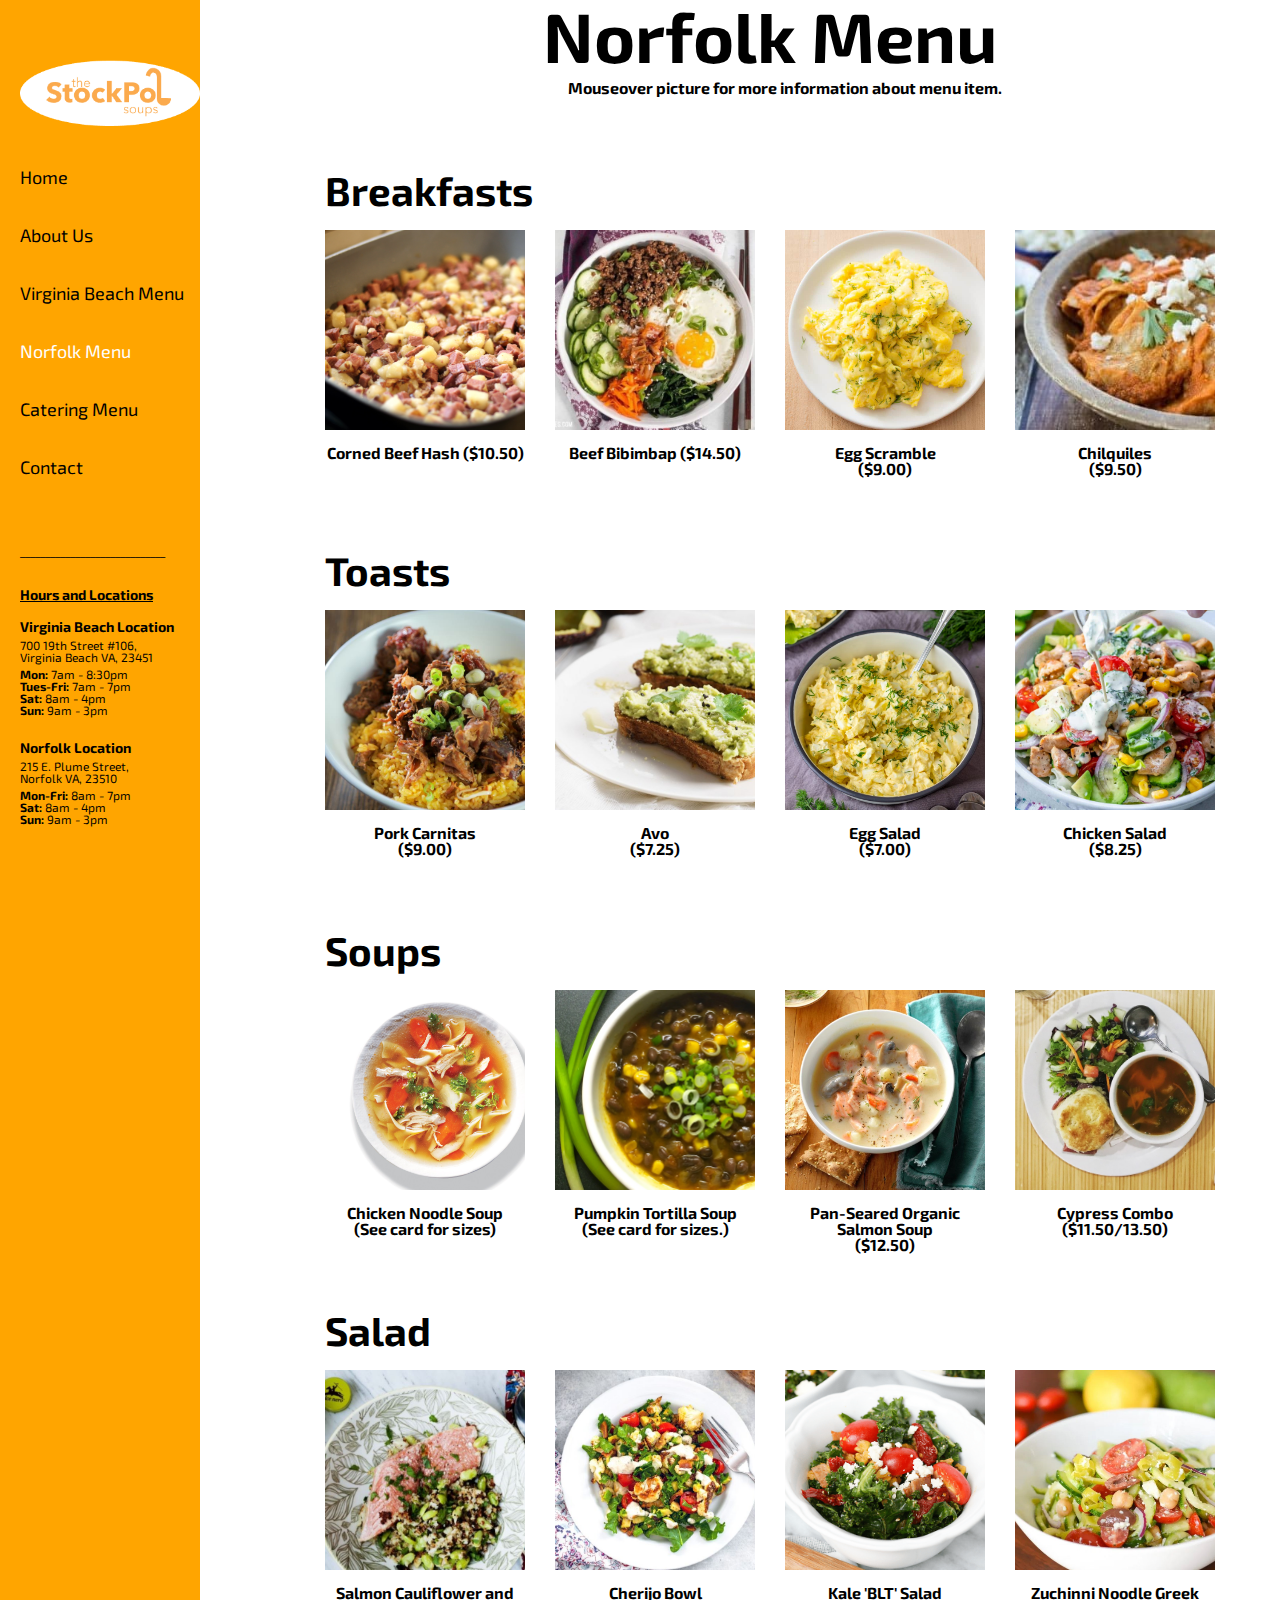
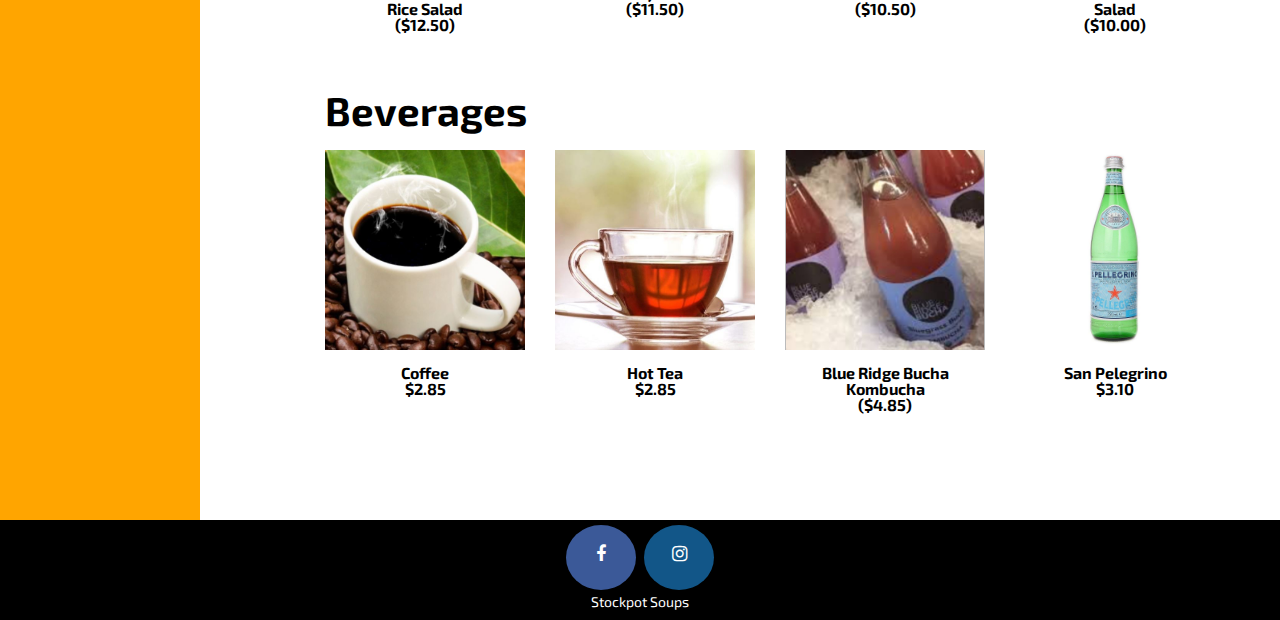
<file: stockpotsoups-redesign-umich/nf.html>
<!DOCTYPE html>
<html lang="en" dir="ltr">
  <head>
    <meta charset="utf-8">
    <meta name="viewport" content="width=device-width, initial-scale=1.0">
    <link rel="stylesheet" type="text/css" href="css/html5reset.css">
    <link rel="stylesheet" type="text/css" href="css/masterstylesheet.css">
    <link rel="stylesheet" type="text/css" href="css/nf.css">
    <link href="https://fonts.googleapis.com/css?family=Exo+2&display=swap" rel="stylesheet">
    <link rel="stylesheet" href="https://cdnjs.cloudflare.com/ajax/libs/font-awesome/4.7.0/css/font-awesome.min.css">
    <title>Norfolk Menu</title>
    <!-- Global site tag (gtag.js) - Google Analytics -->
    <script async src="https://www.googletagmanager.com/gtag/js?id=UA-151353911-3"></script>
    <script>
      window.dataLayer = window.dataLayer || [];
      function gtag(){dataLayer.push(arguments);}
      gtag('js', new Date());

      gtag('config', 'UA-151353911-3');
    </script>
  </head>
  <body>
<!-- Top Navigation Menu -->
      <div class="topnav">
      <ul class="activebar">
          <li><img class= "small_logo" src="images/logo.png" alt="Stockpot Logo"></li>
          <li><p class="active">Norfolk Menu</p></li>
      </ul>
  <!-- Navigation links (hidden by default) -->
      <div id="myLinks">
        <a href="index.html">Home</a>
        <a href="about.html">About Us</a>
        <a href="vbm.html">Virginia Beach Menu</a>
        <p>Norfolk Menu</p>
        <a href="ct.html">Catering Menu</a>
        <a href="lc.html">Contact</a>

      </div>
  <!-- "Hamburger menu" / "Bar icon" to toggle the navigation links -->
      <a href="javascript:void(0);" class="icon" onclick="myFunction()">
        <i class="fa fa-bars" aria-label = "top nav menu"></i>
        <p id = "invisitext">.</p>
      </a>
    </div>
    <div id = "upperblock">
    <div class="container-n" role = "main">
      <nav>
        <div class="nav">
          <ul>
            <li><a href="index.html"><img class="logo" src="images/logo.png" alt="Stockpot Logo"></a></li>
            <li><a href="index.html">Home</a></li>
            <li><a href="about.html">About Us</a></li>
            <li><a href="vbm.html">Virginia Beach Menu</a></li>
            <li><p>Norfolk Menu</p></li>
            <li><a href="ct.html">Catering Menu</a></li>
            <li><a href="lc.html">Contact</a></li>

          </ul>
        </div>
        <div class = "infobox">
          <p class = "seperator">_____________________________</p>
          <h6><u>Hours and Locations</u></h6>
          <br>
          <div class = "loc">
            <h6>Virginia Beach Location</h6>
            <div class = "address">
              <p>700 19th Street #106,</p>
              <p>Virginia Beach VA, 23451</p>
            </div>
              <p><b>Mon:</b> 7am - 8:30pm</p>
              <p><b>Tues-Fri:</b> 7am - 7pm</p>
              <p><b>Sat:</b> 8am - 4pm</p>
              <p><b>Sun:</b> 9am - 3pm</p>
          </div>
          <div class = "loc" id = "nfloc">
            <div class = "address">
              <h6>Norfolk Location</h6>
              <div class = "address">
                <p>215 E. Plume Street,</p>
                  <p>Norfolk VA, 23510</p>
              </div>
                <p><b>Mon-Fri:</b> 8am - 7pm</p>
                <p><b>Sat:</b> 8am - 4pm</p>
                <p><b>Sun:</b> 9am - 3pm</p>
            </div>
          </div>
        </div>
      </nav>
     </head>

     <div class = "menulabel" id = "m1">
       <h2>Breakfasts</h2>
     </div>

     <div class = "menulabel" id = "m2">
       <h2>Toasts</h2>
     </div>

     <div class = "menulabel" id = "m3">
       <h2>Soups</h2>
     </div>

     <div class = "menulabel" id = "m4">
       <h2>Salad</h2>
     </div>

     <div class = "menulabel" id = "m5">
       <h2>Beverages</h2>
     </div>

      <div class = "pageheading menutitle" id = "vbm-title">
        <h1>Norfolk Menu</h1>
        <h2>Mouseover picture for more information about menu item.</h2>
      </div>

      <div class = "flipcontainer" id = "flip-1">
        <div class = "flip-card" tabindex="0">
          <div class="item active clear">
            <div class="ff">
              <div class="ff flip-card-inner">
                <div class="ff image flip-card-front">
                  <img src="images/img1.png" class = "image1" alt="Corned Beef Hash" aria-label="Corned Beef Hash">
                </div>
                <div class="ff flip-card-back">
                  <div class = "ff flipcardparagraph">
                    <div class = "parablock">
                      <p>corned beef, sweet potatoes, sautéed peppers & onions, 2 poached eggs, buttered toast </p>
                    </div>
                  </div>
                </div>
              </div>
            </div>
          </div>
        </div>
      <div class = "lowertextblock">
          <h3>Corned Beef Hash ($10.50)</h3>
      </div>
    </div>

    <div class = "flipcontainer" id = "flip-2">
      <div class = "flip-card" tabindex="0">
        <div class="item active clear">
          <div class="ff">
            <div class="ff flip-card-inner">
              <div class="ff image flip-card-front">
                <img src="images/img2.jpg" class = "image1" alt="Beef Bibimbap" aria-label="Bibimbap">
              </div>
              <div class="ff flip-card-back">
                <div class = "ff flipcardparagraph">
                  <div class = "parablock">
                    <p>beef, sweet potato, bok choy, miso ginger sauce, brown basmati & forbidden black rice, sunny side up egg, house kimchi, pickled onionsr</p>
                  </div>
                </div>
              </div>
            </div>
          </div>
        </div>
      </div>
      <div class = "lowertextblock">
        <h3>Beef Bibimbap ($14.50)</h3>
      </div>
    </div>

    <div class = "flipcontainer" id = "flip-3">
      <div class = "flip-card" tabindex="0">
        <div class="item active clear">
          <div class="ff">
            <div class="ff flip-card-inner">
              <div class="ff image flip-card-front">
                <img src="images/img3.jfif" class = "image1" alt="Egg Scramble" aria-label="Eggs">
              </div>
              <div class="ff flip-card-back">
                <div class = "ff flipcardparagraph">
                  <div class = "parablock">
                    <p>3 eggs, bacon, grilled onions, peppers, spinach,cheddar cheese <br>-make it a burrito with salsa fresca $1.50 </p>
                  </div>
                </div>
              </div>
            </div>
          </div>
        </div>
      </div>
      <div class = "lowertextblock">
        <h3>Egg Scramble <br>($9.00)</h3>
      </div>
    </div>

    <div class = "flipcontainer" id = "flip-4">
      <div class = "flip-card" tabindex="0">
        <div class="item active clear">
          <div class="ff">
            <div class="ff flip-card-inner">
              <div class="ff image flip-card-front">
                <img src="images/img4.jpg" class = "image1" alt="Chilquiles" aria-label="Chilquiles">
              </div>
              <div class="ff flip-card-back">
                <div class = "ff flipcardparagraph">
                  <div class = "parablock">
                    <p>crispy tortillas, ranchero sauce, bacon, cotija cheese, pumpkin seeds, hickory syrup, sour cream, 2 sunny sideup eggs </p>
                  </div>
                </div>
              </div>
            </div>
          </div>
        </div>
      </div>
      <div class = "lowertextblock">
        <h3>Chilquiles <br>($9.50)</h3>
      </div>
    </div>

    <div class = "flipcontainer" id = "flip-5">
      <div class = "flip-card" tabindex="0">
        <div class="item active clear">
          <div class="ff">
            <div class="ff flip-card-inner">
              <div class="ff image flip-card-front">
                <img src="images/img5.jpeg" class = "image1" alt="Pork Carnitas" aria-label="Carnitas">
              </div>
              <div class="ff flip-card-back">
                <div class = "ff flipcardparagraph">
                  <div class = "parablock">
                    <p>crispy pork, herb aioli, sunny side up egg, cilantro, salsa fresca </p>
                  </div>
                </div>
              </div>
            </div>
          </div>
        </div>
      </div>
      <div class = "lowertextblock">
        <h3>Pork Carnitas <br>($9.00) </h3>
      </div>
    </div>

    <div class = "flipcontainer" id = "flip-6">
      <div class = "flip-card" tabindex="0">
        <div class="item active clear">
          <div class="ff">
            <div class="ff flip-card-inner">
              <div class="ff image flip-card-front">
                <img src="images/img6.jpg" class = "image1" alt="Avo" aria-label="Avo">
              </div>
              <div class="ff flip-card-back">
                <div class = "ff flipcardparagraph">
                  <div class = "parablock">
                    <p>smashed avocado, evoo, pickled peppers, tomato, lime, sea salt <br> - add a poached egg $1.60</p>
                  </div>
                </div>
              </div>
            </div>
          </div>
        </div>
      </div>
      <div class = "lowertextblock">
        <h3>Avo <br>($7.25)</h3>
      </div>
    </div>

    <div class = "flipcontainer" id = "flip-7">
      <div class = "flip-card" tabindex="0">
        <div class="item active clear">
          <div class="ff">
            <div class="ff flip-card-inner">
              <div class="ff image flip-card-front">
                <img src="images/img7.jpg" class = "image1" alt="Egg Salad" aria-label="Egg-Salad">
              </div>
              <div class="ff flip-card-back">
                <div class = "ff flipcardparagraph">
                  <div class = "parablock">
                    <p>farm eggs, celery, pickled red onion, green onion, house aioli, Speedy’s hot sauce, arugula</p>
                  </div>
                </div>
              </div>
            </div>
          </div>
        </div>
      </div>
      <div class = "lowertextblock">
        <h3>Egg Salad <br>($7.00)</h3>
      </div>
    </div>

    <div class = "flipcontainer" id = "flip-8">
      <div class = "flip-card" tabindex="0">
        <div class="item active clear">
          <div class="ff">
            <div class="ff flip-card-inner">
              <div class="ff image flip-card-front">
                <img src="images/img8.jpg" class = "image1" alt="Chicken Salad" aria-label="Chicken-Salad">
              </div>
              <div class="ff flip-card-back">
                <div class = "ff flipcardparagraph">
                  <div class = "parablock">
                    <p>chicken breast, celery, green onions, raisins, dijon mustard, greek yogurt & aioli dressing, sunflower seeds, mixed greens </p>
                  </div>
                </div>
              </div>
            </div>
          </div>
        </div>
      </div>
      <div class = "lowertextblock">
        <h3>Chicken Salad<br>($8.25)</h3>
      </div>
    </div>

    <div class = "flipcontainer" id = "flip-9">
      <div class = "flip-card" tabindex="0">
        <div class="item active clear">
          <div class="ff">
            <div class="ff flip-card-inner">
              <div class="ff image flip-card-front">
                <img src="images/img9.jpg" class = "image1" alt="Chicken Noodle Soup" aria-label="Noodle-Soup">
              </div>
              <div class="ff flip-card-back">
                <div class = "ff flipcardparagraph">
                  <div class = "parablock">
                    <p>w/ a mini rosemary biscuit or buttered toast<br>8oz cup $4.25<br>12oz bowl $5.85<br>32oz quart $13.50 </p>
                  </div>
                </div>
              </div>
            </div>
          </div>
        </div>
      </div>
      <div class = "lowertextblock">
        <h3>Chicken Noodle Soup<br>(See card for sizes)</h3>
      </div>
    </div>

    <div class = "flipcontainer" id = "flip-10">
      <div class = "flip-card" tabindex="0">
        <div class="item active clear">
          <div class="ff">
            <div class="ff flip-card-inner">
              <div class="ff image flip-card-front">
                <img src="images/img10.jpg" class = "image1" alt="Pumkin Tortilla Soup" aria-label="Pumpkin-Tortilla-Soup">
              </div>
              <div class="ff flip-card-back">
                <div class = "ff flipcardparagraph">
                  <div class = "parablock">
                    <p>8oz cup $4.25<br>12oz bowl $5.85 <br>32oz quart $13.50r</p>
                  </div>
                </div>
              </div>
            </div>
          </div>
        </div>
      </div>
      <div class = "lowertextblock">
        <h3>Pumpkin Tortilla Soup<br>(See card for sizes.)<br></h3>
      </div>
    </div>

    <div class = "flipcontainer" id = "flip-11">
      <div class = "flip-card" tabindex="0">
        <div class="item active clear">
          <div class="ff">
            <div class="ff flip-card-inner">
              <div class="ff image flip-card-front">
                <img src="images/img11.jpg" class = "image1" alt="Pan-Seared Organic Salmon Soup" aria-label="Salmon-Soup">
              </div>
              <div class="ff flip-card-back">
                <div class = "ff flipcardparagraph">
                  <div class = "parablock">
                    <p>Pan seared organic salmon*, zucchini noodles, asian vegetables, spicy miso broth, sesame seeds </p>
                  </div>
                </div>
              </div>
            </div>
          </div>
        </div>
      </div>
      <div class = "lowertextblock">
        <h3>Pan-Seared Organic Salmon Soup<br>($12.50)</h3>
      </div>
    </div>

    <div class = "flipcontainer" id = "flip-12">
      <div class = "flip-card" tabindex="0">
        <div class="item active clear">
          <div class="ff">
            <div class="ff flip-card-inner">
              <div class="ff image flip-card-front">
                <img src="images/img12.JPG" class = "image1" alt="Cypress Combo" aria-label="Cypress-Combo">
              </div>
              <div class="ff flip-card-back">
                <div class = "ff flipcardparagraph">
                  <div class = "parablock">
                    <p>Tcup or bowl soup, Virginia ham & honey biscuit, side salad</p>
                  </div>
                </div>
              </div>
            </div>
          </div>
        </div>
      </div>
      <div class = "lowertextblock">
        <h3>Cypress Combo<br>($11.50/13.50)</h3>
      </div>
    </div>

    <div class = "flipcontainer" id = "flip-13">
      <div class = "flip-card" tabindex="0">
        <div class="item active clear">
          <div class="ff">
            <div class="ff flip-card-inner">
              <div class="ff image flip-card-front">
                <img src="images/img13.JPG" class = "image1" alt="Salmon Cauliflower and Rice Salad" aria-label="Salmon/Cauliflower/Rice-Salad">
              </div>
              <div class="ff flip-card-back">
                <div class = "ff flipcardparagraph">
                  <div class = "parablock">
                    <p>cauliflower rice, forbidden black rice, carrots, cilantro, green
                      curry dressing, mixed greens, pistachios, seared organic
                      salmon</p>
                  </div>
                </div>
              </div>
            </div>
          </div>
        </div>
      </div>
      <div class = "lowertextblock">
        <h3>Salmon Cauliflower and Rice Salad<br>($12.50)</h3>
      </div>
    </div>

    <div class = "flipcontainer" id = "flip-14">
      <div class = "flip-card" tabindex="0">
        <div class="item active clear">
          <div class="ff">
            <div class="ff flip-card-inner">
              <div class="ff image flip-card-front">
                <img src="images/img14.JPG" class = "image1" alt="Cherijo Bowl" aria-label="Cherijo-Bowl">
              </div>
              <div class="ff flip-card-back">
                <div class = "ff flipcardparagraph">
                  <div class = "parablock">
                    <p>black beans, crispy pork, puffed wild rice, avocado, fresh mango, pico de gallo, cotija cheese, mixed greens, fresh lime</p>
                  </div>
                </div>
              </div>
            </div>
          </div>
        </div>
      </div>
      <div class = "lowertextblock">
        <h3>Cherijo Bowl<br>($11.50)</h3>
      </div>
    </div>

    <div class = "flipcontainer" id = "flip-15">
      <div class = "flip-card" tabindex="0">
        <div class="item active clear">
          <div class="ff">
            <div class="ff flip-card-inner">
              <div class="ff image flip-card-front">
                <img src="images/img15.jpg" class = "image1" alt="Kale 'BLT' Salad" aria-label="BLT-Salad">
              </div>
              <div class="ff flip-card-back">
                <div class = "ff flipcardparagraph">
                  <div class = "parablock">
                    <p>kale, arugula, bacon, roasted tomato, sunflower seeds, tahini yogurt dressing</p>
                  </div>
                </div>
              </div>
            </div>
          </div>
        </div>
      </div>
      <div class = "lowertextblock">
        <h3>Kale 'BLT' Salad<br>($10.50)</h3>
      </div>
    </div>

    <div class = "flipcontainer" id = "flip-16">
      <div class = "flip-card" tabindex="0">
        <div class="item active clear">
          <div class="ff">
            <div class="ff flip-card-inner">
              <div class="ff image flip-card-front">
                <img src="images/img16.jpg" class = "image1" alt="Zuchinni Noodle Greek Salad" aria-label="Greek Salad">
              </div>
              <div class="ff flip-card-back">
                <div class = "ff flipcardparagraph">
                  <div class = "parablock">
                    <p>Spiraled zucchini noodles, red onion, tomato, cucumber, feta cheese, garbanzo beans, olives, pepperoncini, citrus vinaigrette </p>
                  </div>
                </div>
              </div>
            </div>
          </div>
        </div>
      </div>
      <div class = "lowertextblock">
        <h3>Zuchinni Noodle Greek Salad<br>($10.00)</h3>
      </div>
    </div>

    <div class = "flipcontainer" id = "flip-17">
      <div class = "flip-card" tabindex="0">
        <div class="item active clear">
          <div class="ff">
            <div class="ff flip-card-inner">
              <div class="ff image flip-card-front">
                <img src="images/img17.jpg" class = "image1" alt="Coffee" aria-label="Coffee">
              </div>
              <div class="ff flip-card-back">
                <div class = "ff flipcardparagraph">
                  <div class = "parablock">
                    <p>Nothin like wakin' up, with cofee in your cup.</p>
                  </div>
                </div>
              </div>
            </div>
          </div>
        </div>
      </div>
      <div class = "lowertextblock">
        <h3>Coffee<br>$2.85</h3>
      </div>
    </div>

    <div class = "flipcontainer" id = "flip-18">
      <div class = "flip-card" tabindex="0">
        <div class="item active clear">
          <div class="ff">
            <div class="ff flip-card-inner">
              <div class="ff image flip-card-front">
                <img src="images/img18.JPG" class = "image1" alt="Hot Tea" aria-label="Hot-Tea">
              </div>
              <div class="ff flip-card-back">
                <div class = "ff flipcardparagraph">
                  <div class = "parablock">
                    <p>Made fresh daily.</p>
                  </div>
                </div>
              </div>
            </div>
          </div>
        </div>
      </div>
      <div class = "lowertextblock">
        <h3>Hot Tea<br>$2.85</h3>
      </div>
    </div>

    <div class = "flipcontainer" id = "flip-19">
      <div class = "flip-card" tabindex="0">
        <div class="item active clear">
          <div class="ff">
            <div class="ff flip-card-inner">
              <div class="ff image flip-card-front">
                <img src="images/img19.JPG" class = "image1" alt="Blue Ridge Bucha Kmbucha" aria-label="Kambucha">
              </div>
              <div class="ff flip-card-back">
                <div class = "ff flipcardparagraph">
                  <div class = "parablock">
                    <p>Say THAT 5 times fast!</p>
                  </div>
                </div>
              </div>
            </div>
          </div>
        </div>
      </div>
      <div class = "lowertextblock">
        <h3>Blue Ridge Bucha Kombucha<br>($4.85)</h3>
      </div>
    </div>

    <div class = "flipcontainer" id = "flip-20">
      <div class = "flip-card" tabindex="0">
        <div class="item active clear">
          <div class="ff">
            <div class="ff flip-card-inner">
              <div class="ff image flip-card-front">
                <img src="images/img20.jpg" class = "image1" alt="San Pelegrino" aria-label="San Pelegrino">
              </div>
              <div class="ff flip-card-back">
                <div class = "ff flipcardparagraph">
                  <div class = "parablock">
                    <p>Some darn fancy water.</p>
                  </div>
                </div>
              </div>
            </div>
          </div>
        </div>
      </div>
      <div class = "lowertextblock">
        <h3>San Pelegrino<br>$3.10</h3>
      </div>
    </div>

      <footer>
          <a href="https://www.facebook.com/thestockpotvb/" aria-label= "Facebook of Stockpot" class="fa fa-facebook"></a>
          <a href="https://www.instagram.com/thestockpotvb/" aria-label= "Instagram of Stockpot" class="fa fa-instagram"></a>
          <p>Stockpot Soups</p>
      </footer>
      </div>

    </div>
    <script>
      function myFunction() {
        var x = document.getElementById("myLinks");
        if (x.style.display === "block") {
          x.style.display = "none";
          } else {
          x.style.display = "block";
        }
      }
    </script>
  </body>
</html>
</file>
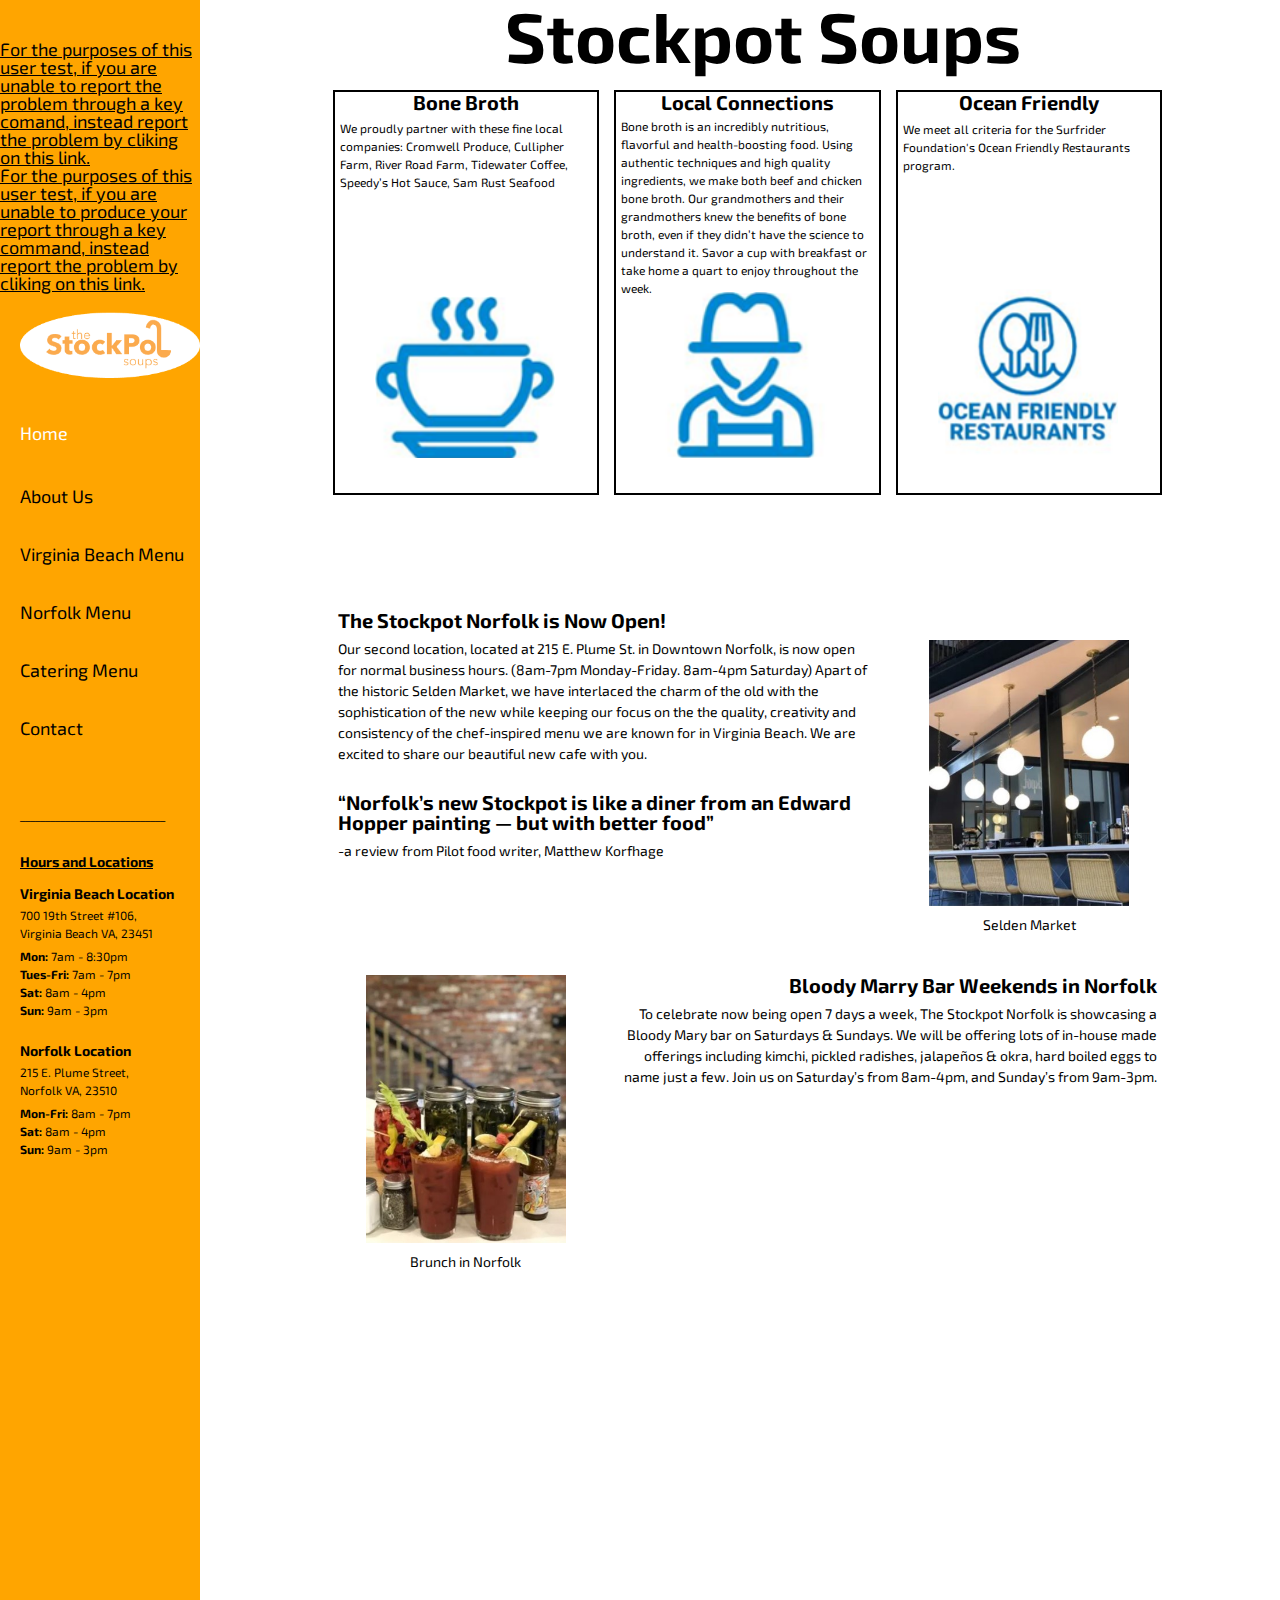
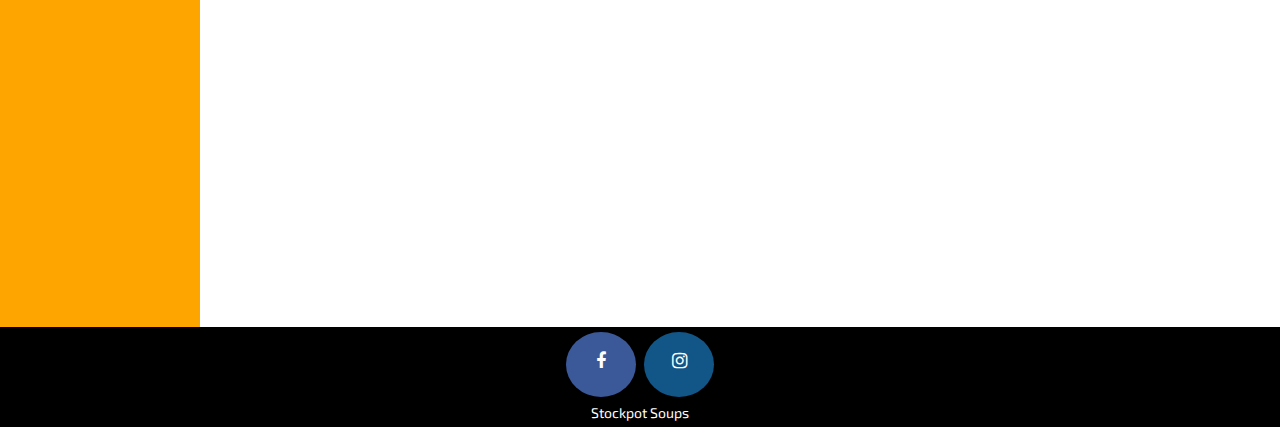
<file: stockpotsoups-redesign-umich/stockpot.html>
<!DOCTYPE html>
<html lang="en" dir="ltr">
  <head>
    <meta charset="utf-8">
    <meta name="viewport" content="width=device-width, initial-scale=1.0">
    <link rel="stylesheet" type="text/css" href="css/html5reset.css">
    <link rel="stylesheet" type="text/css" href="css/masterstylesheet.css">
    <link rel="stylesheet" type="text/css" href="css/home.css">
    <link href="https://fonts.googleapis.com/css?family=Exo+2&display=swap" rel="stylesheet">
    <link rel="stylesheet" href="https://cdnjs.cloudflare.com/ajax/libs/font-awesome/4.7.0/css/font-awesome.min.css">
    <script src="https://apps.elfsight.com/p/platform.js" defer></script>
    <title>StockPot Soups</title>
    <!-- Global site tag (gtag.js) - Google Analytics -->
    <script async src="https://www.googletagmanager.com/gtag/js?id=UA-151353911-3"></script>
    <script>
      window.dataLayer = window.dataLayer || [];
      function gtag(){dataLayer.push(arguments);}
      gtag('js', new Date());

      gtag('config', 'UA-151353911-3');
    </script>
  </head>
  <body>
<!-- Top Navigation Menu -->
<div class="topnav">
  <ul class="activebar">
      <li><img class= "small_logo" src="images/logo.png" alt="Stockpot Logo"></li>
      <li><p class="active">Home</p></li>
  </ul>
<!-- Navigation links (hidden by default) -->


<div id="myLinks">
    <a>Home</a>
    <a href="about.html">About Us</a>
    <a href="vbm.html">Virginia Beach Menu</a>
    <a href="nf.html">Norfolk Menu</a>
    <a href="ct.html">Catering Menu</a>
    <a href="lc.html">Contact</a>

  </div>
<!-- "Hamburger menu" / "Bar icon" to toggle the navigation links -->
  <a href="javascript:void(0);" class="icon" onclick="myFunction()">
    <i class="fa fa-bars" aria-label = "top nav menu"></i>
    <p id = "invisitext">.</p>
  </a>
</div>
<div id = "upperblock">
<div class="container-n" role = "main">
  <nav>
    <div class="nav">
      <ul>
        <a href="mock_task2.html"> For the purposes of this user test, if you are unable to report the problem through a key comand, instead report the problem by cliking on this link.</a>  
        <br>
        <a href="thanks.html"> For the purposes of this user test, if you are unable to produce your report through a key command, instead report the problem by cliking on this link.</a>  
        <li><a href="index.html"><img class="logo" src="images/logo.png" alt="Stockpot Logo"></a></li>
        <li><p>Home</p></li>
        <li><a href="about.html">About Us</a></li>
        <li><a href="vbm.html">Virginia Beach Menu</a></li>
        <li><a href="nf.html">Norfolk Menu</a></li>
        <li><a href="ct.html">Catering Menu</a></li>
        <li><a href="lc.html">Contact</a></li>
      </ul>
    <div class = "infobox">
      <p class = "seperator">_____________________________</p>
      <h6><u>Hours and Locations</u></h6>
      <br>
      <div class = "loc">
        <h6>Virginia Beach Location</h6>
        <div class = "address">
          <p>700 19th Street #106,</p>
          <p>Virginia Beach VA, 23451</p>
        </div>
          <p><b>Mon:</b> 7am - 8:30pm</p>
          <p><b>Tues-Fri:</b> 7am - 7pm</p>
          <p><b>Sat:</b> 8am - 4pm</p>
          <p><b>Sun:</b> 9am - 3pm</p>
      </div>
      <div class = "loc" id = "nfloc">
        <div class = "address">
          <h6>Norfolk Location</h6>
          <div class = "address">
            <p>215 E. Plume Street,</p>
              <p>Norfolk VA, 23510</p>
          </div>
            <p><b>Mon-Fri:</b> 8am - 7pm</p>
            <p><b>Sat:</b> 8am - 4pm</p>
            <p><b>Sun:</b> 9am - 3pm</p>
        </div>
      </div>
    </div>
  </nav>

      <h2>Stockpot Soups</h2>
      <div id = "textbox" class = "mainbox">
        <h3>The Stockpot Norfolk is Now Open!</h3>
        <br>
        <p>Our second location, located at 215 E. Plume St. in Downtown Norfolk, is now open for normal business hours. (8am-7pm Monday-Friday. 8am-4pm Saturday) Apart of the historic Selden Market, we have interlaced the charm of the old with the sophistication of the new while keeping our focus on the the quality, creativity and consistency of the chef-inspired menu we are known for in Virginia Beach. We are excited to share our beautiful new cafe with you.</p>
        <br>
        <h3>“Norfolk’s new Stockpot is like a diner from an Edward Hopper painting — but with better food”</h3>
        <br>
        <p>-a review from Pilot food writer, Matthew Korfhage</p>
      </div>

      <div id = "news" class = "news ns">
        <img src="images/selden.jpg" class = "updatepic" alt="Bla" aria-label="Bla">
        <br>
        <p>Selden Market</p>
      </div>

      <div id = "news2" class = "news ns">
        <img src="images/bloodymarrypic.jpg" class = "updatepic" alt="Bla" aria-label="Bla">
        <br>
        <p>Brunch in Norfolk</p>
      </div>

      <div id = "box1" class = "square">
        <h4 class = "smalltxt smallsquare">Bone Broth</h4>
        <br>
        <p class = "smalltxt smallsquare">We proudly partner with these fine local companies: Cromwell Produce, Cullipher Farm, River Road Farm, Tidewater Coffee, Speedy’s Hot Sauce, Sam Rust Seafood</p>
        <br>
        <img src="images/stockpotcup.png" class = "boxpic" alt="Bla" aria-label="Bla">
      </div>

      <div id = "box2" class = "square">
        <h4 class = "smalltxt smallsquare">Local Connections</h4>
        <br>
        <p class = "smalltxt smallsquare">Bone broth is an incredibly nutritious, flavorful and health-boosting food. Using authentic techniques and high quality ingredients, we make both beef and chicken bone broth. Our grandmothers and their grandmothers knew the benefits of bone broth, even if they didn’t have the science to understand it. Savor a cup with breakfast or take home a quart to enjoy throughout the week.</p>
        <br>
        <img src="images/stockpothat.png" class = "boxpic" alt="Bla" aria-label="Bla">
      </div>

      <div id = "box3" class = "square">
        <h4 class = "smalltxt smallsquare">Ocean Friendly</h4>
        <br>
        <p class = "smalltxt smallsquare">We meet all criteria for the Surfrider Foundation's Ocean Friendly Restaurants program.</p>
        <br>
        <img src="images/stockpotocean.png" class = "boxpic" alt="Bla" aria-label="Bla">
      </div>

      <div id = "textbox2" class = "mainbox">
        <h3>Bloody Marry Bar Weekends in Norfolk</h3>
        <br>
        <p> To celebrate now being open 7 days a week, The Stockpot Norfolk is showcasing a Bloody Mary bar on Saturdays & Sundays. We will be offering lots of in-house made offerings including kimchi, pickled radishes, jalapeños & okra, hard boiled eggs to name just a few. Join us on Saturday’s from 8am-4pm, and Sunday’s from 9am-3pm.</p>
      </div>

      <div id = "instafeedwrapper">
        <div id = "instafeed">
          <div class="elfsight-app-ca7393d7-fcb4-4865-ae18-81cddbd669c1"></div>
        </div>
      </div>

      <div id = "instafeedwrappermobile">
        <div id = "instafeedmobile">
          <div class="elfsight-app-f4d6c4c4-65ff-4023-b57c-73c6108ce3fc"></div>
        </div>
      </div>

      <footer>
          <a href="https://www.facebook.com/thestockpotvb/" aria-label= "Facebook of Stockpot" class="fa fa-facebook"></a>
          <a href="https://www.instagram.com/thestockpotvb/" aria-label= "Instagram of Stockpot" class="fa fa-instagram"></a>
          <p>Stockpot Soups</p>
      </footer>

      </div>

    </div>
    <script>
      function myFunction() {
        var x = document.getElementById("myLinks");
        if (x.style.display === "block") {
          x.style.display = "none";
          } else {
          x.style.display = "block";
        }
      }


      document.addEventListener('keydown', function(g) {

      if (g.keyCode == 69){
        window.location.href= "mock_task2.html";
      }

      if (g.keyCode == 82){
        window.location.href= "thanks.html";
      }


})

    </script>
  </body>
</html>
</file>
<file: stockpotsoups-redesign-umich/css/masterstylesheet.css>
body{
  font-family: 'Exo 2', sans-serif;
  font-size: 18px;
}


.moveleft{
  -ms-transform: translateX(-10px);
  transform: translateX(-10px);
}

.moveup{
  -ms-transform: translateY(-15px);
  transform: translatey(-15px);
}

h3{
  font-size: 18px;
}

#nfloc{
  -ms-transform: translateY(-5px);
  transform: translatey(-5px);
}

.loc{
  margin-bottom: 30px;
}

.address{
  margin-bottom: 5px;
  margin-top: 5px;
}


.infobox h6{
  font-size: 14px;
  text-decoration: bold;
}

.infobox p{
  font-size: 12px;
}


.box p, h2{
  text-align: left;
  position: relative;
  left: 15px;
  right: 15px;
}

#invisitext{
  font-size: 1px;
}

a.icon{
  height: 42.3px;
}

.menutitle h2{
  font-size: 16px;
}

.menutitle h2{
  margin-top: 10px;
}

.activebar{
  height: 70.3px;
  overflow: hidden;
}


.eapps-instagram-feed.eapps-instagram-feed{
font-family: 'Exo 2', sans-serif;
}

#instafeedwrapper{
  position: relative;
  overflow: hidden;
}

#instafeed{

  position: relative;
  display: block;
  width: 90%;
  overflow: hidden;
  margin: 0 auto;

}

#instafeedwrappermobile{
  position: relative;
  overflow: hidden;
}

#instafeedmobile{

  position: relative;
  display: block;
  height: 100%;
  width: 90%;
  overflow: hidden;
  margin: 0 auto;

}


.pageheading{
  text-align: center;
}

h1{
  font-size: 40px;
}

.nav ul{
  width: 100%;
}

.flip-card{
  height: 100%;
}

.flipcardparagraph{
  display: block;
  height: 33.333%;
  text-align: center;
}

h5{
  font-size: 30px;
}

h3{
  font-size: 20px;
}

.parablock{
  position: relative;
  margin-left: 5px;
  margin-right: 5px;
}

.lowertextblock{
  text-align: center;
  display: block;
  margin-top: 15px;
}

.flipcardparagrap p{
  font-size: 14px;
}

.menutitle h2{
  text-align: center;
}

.ff{
  height: 100%;
}

.carousel-inner{
  height: 100%;
}

a{
  color: black;
}

.nav ul{
  list-style-type: none;
}

.item{
  height: 100%;
  overflow: hidden;
}

.image1{
  height: 100%;

}

.flip-card-inner {
  position: relative;
  width: 100%;
  height: 100%;
  text-align: center;
  transition: transform 0.8s;
  transform-style: preserve-3d;
}

.flip-card:focus .flip-card-inner {
  transform: rotateY(180deg);
}

.flip-card:hover .flip-card-inner {
  transform: rotateY(180deg);
}

.flip-card-front, .flip-card-back {
  position: absolute;
  width: 100%;
  height: 100%;
  backface-visibility: hidden;
}
.flip-card-front {
  background-color: #bbb;
  color: black;
}

.flip-card-back {
  font-family: 'Exo 2', sans-serif;
  background-color: pink;
  transform: rotateY(180deg);
}


.topnav {
  overflow: hidden;
  background-color: #333;
  position: relative;
}

/* Hide the links inside the navigation menu (except for logo/home) */
.topnav #myLinks {
  display: none;
}

/* Style navigation menu links */
.topnav a {
  color: white;
  padding: 14px 16px;
  text-decoration: none;
  font-size: 17px;
  display: block;
}

.topnav p {
  color: white;
  padding: 14px 16px;
  text-decoration: none;
  font-size: 17px;
  display: block;
}

/* Style the hamburger menu */
.topnav a.icon {
  background: black;
  display: block;
  position: absolute;
  right: 0;
  top: 0;
}

.map-responsive iframe{
    left:0;
    top:0;
    height:100%;
    width:100%;
    border:0;
    overflow: auto;
}
.social-media-container{
  align-items: center;
  grid-column-start: 2;
  grid-column-end: -1;
  grid-row-start: 3;
  grid-row-end: 4;
}


.nf-address-box h1, .vb-address-box h1{
  font-size: 20px;
}


/* Add a grey background color on mouse-over */
.topnav a:hover {
  background-color: #ddd;
  color: black;
}

/* Style the active link (or home/logo) */
.activebar li{
  display: inline-block;
  background-color: orange;
}
.activebar {
  background-color: orange;
  color: white;
}


.logo{
  width: 100%;
}
.small_logo{
  width: 120px;
  padding-top: 10px;
  padding-bottom: 0px;
}

body{
 background-attachment: fixed;
 background-position: center;
 background-repeat: no-repeat;
 background-size: cover;
}



body{
  font-family: 'Exo 2', sans-serif;
}

.container-n{
  color: black;
  display: block;
  margin: 0px;
  padding: 0px;

}

.flip-card{
  height: 66.666%;
}



nav{
  color: black;
}

nav{
  height: 100%;
  width: 15vw;
  background-color: orange;
  }

li a{
  color: black;
  text-decoration: none;
}

li a:link{
 color: black;
}

li p{
  color: white;
}

li a:visited{
 color: black;
}

.nav ul li{
  position: relative;
  display: block;
}

.nav ul{
  margin-top: 40px;
}

li{
  display: block;
  font-size: 18px;
  margin: 0 auto;
}

.image{
  overflow: hidden;
}

.imagepic{
  height: 100%;
  display: block;
  -ms-transform: translateX(-25%);
  transform: translateX(-25%);
}


.paragraph{
  height: 100%;
  overflow: hidden;
  word-wrap: break-word;
  color: black;
}

.nav ul li{
margin: 0vw;
}

footer{
  background-color: black;
  height: 100%;
  text-align: center;
  color: white;
}

footer p{
  /*position: relative;
  display: block;
  -ms-transform: translateY(350%);
  transform: translateY(350%);*/
  font-size: 14px;
}
.fa {
  padding: 20px;
  font-size: 30px;
  width: 30px;
  height: 25px;
  /*text-align: center;*/
  text-decoration: none;
  margin: 5px 2px;
  border-radius: 50%;
}

.fa:hover {
    opacity: 0.7;
}

.fa-facebook {
  background: #3B5998;
  color: white;
}

.fa-twitter {
  background: #55ACEE;
  color: white;
}

.fa-instagram {
  background: #125688;
  color: white;
}

.fa-snapchat-ghost {
  background: #fffc00;
  color: white;
  text-shadow: -1px 0 black, 0 1px black, 1px 0 black, 0 -1px black;
}
nav {
  display: none;
}

.active{
  background: none;
}

.parablock{
top: 5px;
}

@media only screen and (min-width: 700px) {

nav {
  display: block;
}

.infobox{
-ms-transform: translateX(20px) translateY(80px);
transform: translateX(20px) translateY(80px);
}

.seperator{
  -ms-transform: translateX(0px) translateY(-30px);
  transform: translateX(0px) translateY(-30px);
}

h1{
  font-size: 70px;
}


.nav ul li{
padding-left: 20px;
padding-top: 20px;
padding-bottom: 20px;
}



.topnav{
  display: none;
}
}
@media only screen and (min-width: 1024px) {

}
@media screen and (prefers-reduced-motion: reduce){
  html{
      scroll-behavior: auto;
  }

}
</file>
<file: stockpotsoups-redesign-umich/css/about.css>
.updatepic{
  position: relative;
  display: block;
  margin: 0 auto;
}

p{
  line-height: 150%;
}

.mainbox p{
  font-size: 12px;
}

h5{
  font-size: 17px;
}

.textbox p{
  -ms-transform: translateY(-13px);
  transform: translateY(-13px);
}


.updatepic{
width: 200px;
}

.openingblock{
  font-size: 12px;
}

.textbox p{
  font-size: 12px;
}
.midcard p{
  font-size: 12px;
}

.bonebrothpic{
  width: 200px;
  position: relative;
  display: block;
  margin: 0 auto;
  -ms-transform: translateY(-13px);
  transform: translateY(-13px);
}

.midcard h5{
  text-align: center;
}

.bonebroth{
  text-align: center;
}


.abouttitle{
  text-align: center;
}

.openingblock{
  text-align: left;
}

.container-n{
  display: grid;
  grid-template-columns: 1fr 150px 150px 1fr;
  grid-template-rows: 40px 520px 100px 240px 270px 100px 220px 310px 100px 445px 100px 235px 155px 100px;
  grid-gap: 15px;
}

.abouttitle{
  grid-column-start: 2;
  grid-column-end: 4;
  grid-row-start: 1;
  grid-row-end: 2;
}

.openingblock{
  grid-column-start: 2;
  grid-column-end: 4;
  grid-row-start: 2;
  grid-row-end: 3;
}

#textbox{
  grid-column-start: 2;
  grid-column-end: 4;
  grid-row-start: 4;
  grid-row-end: 5;
}

#news{
  grid-column-start: 2;
  grid-column-end: 4;
  grid-row-start:5;
  grid-row-end: 6;
}

#textbox2{
  grid-column-start: 2;
  grid-column-end: 4;
  grid-row-start: 7;
  grid-row-end: 8;
}

#news2{
  grid-column-start: 2;
  grid-column-end: 4;
  grid-row-start: 8;
  grid-row-end: 9;
}

#textbox3{
  grid-column-start: 2;
  grid-column-end: 4;
  grid-row-start: 12;
  grid-row-end: 13;
}

#news3{
  grid-column-start: 2;
  grid-column-end: 4;
  grid-row-start: 13;
  grid-row-end: 14;
}

#bonebroth{
  grid-column-start: 2;
  grid-column-end: 4;
  grid-row-start: 10;
  grid-row-end: 11;
}


footer{
  grid-column-start: 1;
  grid-column-end: -1;
  grid-row-start: 16;
  grid-row-end: 17;
}

nav{
  width: 100%;
}

@media only screen and (min-width: 700px) {

.container-n{
  display: grid;
  grid-template-columns: 200px 1fr 200px 200px 200px 1fr;
  grid-template-rows: 75px 435px 370px 375px 520px 245px 100px 100px;
  grid-gap: 15px;
}


.openingblock{
  font-size: 14px;
}

.textbox p{
  font-size: 14px;
}

.midcard p{
  font-size: 14px;
}

#myLinks p{
  font-size: 18px;
}

#bonebrothpic{
  -ms-transform: none;
  transform: none;
}

h5{
  font-size: 30px;
}

#bonebrothpic{
  width: 300px;
  position: relative;
  display: block;
  margin: 0 auto;
}

#bonebroth{
  -ms-transform: translateY(30px);
  transform: translateY(30px);
}

.flip-card{
  grid-column-start: 3;
  grid-column-end: 4;
  grid-row-start: 3;
  grid-row-end: 4;
}

footer{
  grid-column-start: 1;
  grid-column-end: -1;
  grid-row-start: 7;
  grid-row-end: 8;
}

nav{
  grid-column-start: 1;
  grid-column-end: 2;
  grid-row-start: 1;
  grid-row-end: -1;
}

#bonebroth{
grid-column-start: 3;
grid-column-end: 6;
grid-row-start: 5;
grid-row-end: 6;
}

.updatepic{
  position: relative;
  display: block;
  margin: 0 auto;
}

.abouttitle{
  grid-column-start: 3;
  grid-column-end: 6;
  grid-row-start: 1;
  grid-row-end: 2;
}

.openingblock{
  grid-column-start: 3;
  grid-column-end: 6;
  grid-row-start: 2;
  grid-row-end: 3;
}

.abouttitle{
  font-size: 70px;
}

#textbox{
  grid-column-start: 3;
  grid-column-end: 5;
  grid-row-start: 3;
  grid-row-end: 4;
}

#news{
  grid-column-start: 5;
  grid-column-end: 6;
  grid-row-start: 3;
  grid-row-end: 4;
}

#textbox2{
  grid-column-start: 4;
  grid-column-end: 6;
  grid-row-start: 4;
  grid-row-end: 5;
}

#news2{
  grid-column-start: 3;
  grid-column-end: 4;
  grid-row-start: 4;
  grid-row-end: 5;
}

#textbox3{
  grid-column-start: 3;
  grid-column-end: 5;
  grid-row-start: 6;
  grid-row-end: 7;
}

#news3{
  grid-column-start: 5;
  grid-column-end: 6;
  grid-row-start: 6;
  grid-row-end: 7;
}

nav{
  grid-column-start: 1;
  grid-column-end: 2;
  grid-row-start: 1;
  grid-row-end: -1;
}


footer{
  grid-column-start: 1;
  grid-column-end: -1;
  grid-row-start: 8;
  grid-row-end: 9;
}


}

@media only screen and (min-width: 1040px) {

  .container-n{
    display: grid;
    grid-template-columns: 200px 1fr 266.666px 266.666px 266.666px 1fr;
    grid-template-rows: 75px 350px 302px 272px 493px 200px 100px 100px;
}

.updatepic{
  width: auto;
  height: 202px;
}

.openingblock{
  -ms-transform: none;
  transform: none;
}

.moveup{
  -ms-transform: none;
  transform: none;
}

.bonebrothpic{
  -ms-transform: none;
  transform: none;
}

.openingblock{
  -ms-transform: none;
  transform: none;
}

p{
  font-size: 18px;
}

#bonebroth{
grid-column-start: 3;
grid-column-end: 6;
grid-row-start: 5;
grid-row-end: 6;
}

.updatepic{
  position: relative;
  display: block;
  margin: 0 auto;
}

.abouttitle{
  grid-column-start: 3;
  grid-column-end: 6;
  grid-row-start: 1;
  grid-row-end: 2;
}

.openingblock{
  grid-column-start: 3;
  grid-column-end: 6;
  grid-row-start: 2;
  grid-row-end: 3;
}

.abouttitle{
  font-size: 70px;
}

#textbox{
  grid-column-start: 3;
  grid-column-end: 5;
  grid-row-start: 3;
  grid-row-end: 4;
}

#news{
  grid-column-start: 5;
  grid-column-end: 6;
  grid-row-start: 3;
  grid-row-end: 4;
}

#textbox2{
  grid-column-start: 4;
  grid-column-end: 6;
  grid-row-start: 4;
  grid-row-end: 5;
}

#news2{
  grid-column-start: 3;
  grid-column-end: 4;
  grid-row-start: 4;
  grid-row-end: 5;
}

#textbox3{
  grid-column-start: 3;
  grid-column-end: 5;
  grid-row-start: 6;
  grid-row-end: 7;
}

#news3{
  grid-column-start: 5;
  grid-column-end: 6;
  grid-row-start: 6;
  grid-row-end: 7;
}

nav{
  grid-column-start: 1;
  grid-column-end: 2;
  grid-row-start: 1;
  grid-row-end: -1;
}


footer{
  grid-column-start: 1;
  grid-column-end: -1;
  grid-row-start: 8;
  grid-row-end: 9;
}

}
</file>
<file: stockpotsoups-redesign-umich/css/ct.css>
.container-n{
  display: grid;
  grid-template-columns: 1fr 150px 150px 1fr;
  grid-template-rows: 100px 15px 225px 225px 15px 225px 225px 15px 225px 225px 15px 225px 225px 15px 225px 225px 25px 100px;
  grid-row-gap: 22.5px;
  grid-column-gap: 22.5px;
}

.lowertextblock h3{
  font-size: 16px;
}

.parablock p{
  font-size: 14px;
  position: relative;
  top: 10px;
}

.menulabel{
  text-align: left;
  position: relative;
}

.menulabel h2{
  position: relative;
  left: 0px;
  font-size: 25px;
  top: 5px
}

#vbm-title{
  grid-column-start:2;
  grid-column-end:4;
  grid-row-start:1;
  grid-row-end:2;
}

#m1{
  grid-column-start:2;
  grid-column-end:4;
  grid-row-start:2;
  grid-row-end:3;
}

#flip-1{
  grid-column-start:2;
  grid-column-end:3;
  grid-row-start:3;
  grid-row-end:4;
}

#flip-2{
  grid-column-start:3;
  grid-column-end:4;
  grid-row-start:3;
  grid-row-end:4;
}

#flip-3{
  grid-column-start:2;
  grid-column-end:3;
  grid-row-start:4;
  grid-row-end:5;
}

#flip-4{
  grid-column-start:3;
  grid-column-end:4;
  grid-row-start:4;
  grid-row-end:5;
}

#m2{
  grid-column-start:2;
  grid-column-end:4;
  grid-row-start:5;
  grid-row-end:6;
}

#flip-5{
  grid-column-start:2;
  grid-column-end:3;
  grid-row-start:6;
  grid-row-end:7;
}

#flip-6{
  grid-column-start:3;
  grid-column-end:4;
  grid-row-start:6;
  grid-row-end:7;
}

#flip-7{
  grid-column-start:2;
  grid-column-end:3;
  grid-row-start:7;
  grid-row-end:8;
}

#flip-8{
  grid-column-start:3;
  grid-column-end:4;
  grid-row-start:7;
  grid-row-end:8;
}

#m3{
  grid-column-start:2;
  grid-column-end:4;
  grid-row-start:8;
  grid-row-end:9;
}

#flip-9{
  grid-column-start:2;
  grid-column-end:3;
  grid-row-start:9;
  grid-row-end:10;
}

#flip-10{
  grid-column-start:3;
  grid-column-end:4;
  grid-row-start:9;
  grid-row-end:10;
}

#flip-11{
  grid-column-start:2;
  grid-column-end:3;
  grid-row-start:10;
  grid-row-end:11;
}

#flip-12{
  grid-column-start:3;
  grid-column-end:4;
  grid-row-start:10;
  grid-row-end:11;
}

#m4{
  grid-column-start:2;
  grid-column-end:4;
  grid-row-start:11;
  grid-row-end:12;
}

#flip-13{
  grid-column-start:2;
  grid-column-end:3;
  grid-row-start:12;
  grid-row-end:13;
}

#flip-14{
  grid-column-start:3;
  grid-column-end:4;
  grid-row-start:12;
  grid-row-end:13;
}

#flip-15{
  grid-column-start:2;
  grid-column-end:3;
  grid-row-start:13;
  grid-row-end:14;
}

#flip-16{
  grid-column-start:3;
  grid-column-end:4;
  grid-row-start:13;
  grid-row-end:14;
}

#m5{
  grid-column-start:2;
  grid-column-end:4;
  grid-row-start:14;
  grid-row-end:15;
}

#flip-17{
  grid-column-start:2;
  grid-column-end:3;
  grid-row-start:15;
  grid-row-end:16;
}

#flip-18{
  grid-column-start:3;
  grid-column-end:4;
  grid-row-start:15;
  grid-row-end:16;
}

#flip-19{
  grid-column-start:2;
  grid-column-end:3;
  grid-row-start:16;
  grid-row-end:17;
}

#flip-20{
  grid-column-start:3;
  grid-column-end:4;
  grid-row-start:16;
  grid-row-end:17;
}

footer{
  grid-column-start: 1;
  grid-column-end: -1;
  grid-row-start: 18;
  grid-row-end: 19;
}

nav{
  width: 100%;
}
@media only screen and (min-width: 700px) {

  .container-n{
    display: grid;
    grid-template-columns: 200px 1fr 150px 150px 150px 150px 1fr;
    grid-template-rows: 150px 15px 225px 15px 225px 15px 225px 15px 225px 15px 225px 30px 100px;
    grid-row-gap: 22.5px;
    grid-column-gap: 22.5px;
}

.menulabel h2{
  position: relative;
  left: 0px;
  font-size: 35px;
  top: -10px;
}

#vbm-title{
  grid-column-start:2;
  grid-column-end:8;
  grid-row-start:1;
  grid-row-end:2;
}

#m1{
  grid-column-start:3;
  grid-column-end:5;
  grid-row-start:2;
  grid-row-end:3;
}

#flip-1{
  grid-column-start:3;
  grid-column-end:4;
  grid-row-start:3;
  grid-row-end:4;
}

#flip-2{
  grid-column-start:4;
  grid-column-end:5;
  grid-row-start:3;
  grid-row-end:4;
}

#flip-3{
  grid-column-start:5;
  grid-column-end:6;
  grid-row-start:3;
  grid-row-end:4;
}

#flip-4{
  grid-column-start:6;
  grid-column-end:7;
  grid-row-start:3;
  grid-row-end:4;
}

#m2{
  grid-column-start:3;
  grid-column-end:5;
  grid-row-start:4;
  grid-row-end:5;
}

#flip-5{
  grid-column-start:3;
  grid-column-end:4;
  grid-row-start:5;
  grid-row-end:6;
}

#flip-6{
  grid-column-start:4;
  grid-column-end:5;
  grid-row-start:5;
  grid-row-end:6;
}

#flip-7{
  grid-column-start:5;
  grid-column-end:6;
  grid-row-start:5;
  grid-row-end:6;
}

#flip-8{
  grid-column-start:6;
  grid-column-end:7;
  grid-row-start:5;
  grid-row-end:6;
}

#m3{
  grid-column-start:3;
  grid-column-end:5;
  grid-row-start:6;
  grid-row-end:7;
}

#flip-9{
  grid-column-start:3;
  grid-column-end:4;
  grid-row-start:7;
  grid-row-end:8;
}

#flip-10{
  grid-column-start:4;
  grid-column-end:5;
  grid-row-start:7;
  grid-row-end:8;
}

#flip-11{
  grid-column-start:5;
  grid-column-end:6;
  grid-row-start:7;
  grid-row-end:8;
}

#flip-12{
  grid-column-start:6;
  grid-column-end:7;
  grid-row-start:7;
  grid-row-end:8;
}

#m4{
  grid-column-start:3;
  grid-column-end:5;
  grid-row-start:8;
  grid-row-end:9;
}

#flip-13{
  grid-column-start:3;
  grid-column-end:4;
  grid-row-start:9;
  grid-row-end:10;
}

#flip-14{
  grid-column-start:4;
  grid-column-end:5;
  grid-row-start:9;
  grid-row-end:10;
}

#flip-15{
  grid-column-start:5;
  grid-column-end:6;
  grid-row-start:9;
  grid-row-end:10;
}

#flip-16{
  grid-column-start:6;
  grid-column-end:7;
  grid-row-start:9;
  grid-row-end:10;
}

#m5{
  grid-column-start:3;
  grid-column-end:5;
  grid-row-start:10;
  grid-row-end:11;
}

#flip-17{
  grid-column-start:3;
  grid-column-end:4;
  grid-row-start:11;
  grid-row-end:12;
}

#flip-18{
  grid-column-start:4;
  grid-column-end:5;
  grid-row-start:11;
  grid-row-end:12;
}

#flip-19{
  grid-column-start:5;
  grid-column-end:6;
  grid-row-start:11;
  grid-row-end:12;
}

#flip-20{
  grid-column-start:6;
  grid-column-end:7;
  grid-row-start:11;
  grid-row-end:12;
}


nav{
  grid-column-start: 1;
  grid-column-end: 2;
  grid-row-start: 1;
  grid-row-end: -1;
}

footer{
  grid-column-start: 1;
  grid-column-end: -1;
  grid-row-start: 13;
  grid-row-end: 14;
  width: 100vw
}

}


@media only screen and (min-width: 1040px) {

  .container-n{
    display: grid;
    grid-template-columns: 200px 1fr 200px 200px 200px 200px 1fr;
    grid-template-rows: 150px 20px 300px 20px 300px 20px 300px 20px 300px 20px 300px 10px 100px;
    grid-row-gap: 30px;
    grid-column-gap: 30px;
}


.menulabel h2{
  position: relative;
  left: 0px;
  font-size: 40px;
}

#vbm-title{
  grid-column-start:2;
  grid-column-end:8;
  grid-row-start:1;
  grid-row-end:2;
}

#m1{
  grid-column-start:3;
  grid-column-end:5;
  grid-row-start:2;
  grid-row-end:3;
}

#flip-1{
  grid-column-start:3;
  grid-column-end:4;
  grid-row-start:3;
  grid-row-end:4;
}

#flip-2{
  grid-column-start:4;
  grid-column-end:5;
  grid-row-start:3;
  grid-row-end:4;
}

#flip-3{
  grid-column-start:5;
  grid-column-end:6;
  grid-row-start:3;
  grid-row-end:4;
}

#flip-4{
  grid-column-start:6;
  grid-column-end:7;
  grid-row-start:3;
  grid-row-end:4;
}

#m2{
  grid-column-start:3;
  grid-column-end:5;
  grid-row-start:4;
  grid-row-end:5;
}

#flip-5{
  grid-column-start:3;
  grid-column-end:4;
  grid-row-start:5;
  grid-row-end:6;
}

#flip-6{
  grid-column-start:4;
  grid-column-end:5;
  grid-row-start:5;
  grid-row-end:6;
}

#flip-7{
  grid-column-start:5;
  grid-column-end:6;
  grid-row-start:5;
  grid-row-end:6;
}

#flip-8{
  grid-column-start:6;
  grid-column-end:7;
  grid-row-start:5;
  grid-row-end:6;
}

#m3{
  grid-column-start:3;
  grid-column-end:5;
  grid-row-start:6;
  grid-row-end:7;
}

#flip-9{
  grid-column-start:3;
  grid-column-end:4;
  grid-row-start:7;
  grid-row-end:8;
}

#flip-10{
  grid-column-start:4;
  grid-column-end:5;
  grid-row-start:7;
  grid-row-end:8;
}

#flip-11{
  grid-column-start:5;
  grid-column-end:6;
  grid-row-start:7;
  grid-row-end:8;
}

#flip-12{
  grid-column-start:6;
  grid-column-end:7;
  grid-row-start:7;
  grid-row-end:8;
}

#m4{
  grid-column-start:3;
  grid-column-end:5;
  grid-row-start:8;
  grid-row-end:9;
}

#flip-13{
  grid-column-start:3;
  grid-column-end:4;
  grid-row-start:9;
  grid-row-end:10;
}

#flip-14{
  grid-column-start:4;
  grid-column-end:5;
  grid-row-start:9;
  grid-row-end:10;
}

#flip-15{
  grid-column-start:5;
  grid-column-end:6;
  grid-row-start:9;
  grid-row-end:10;
}

#flip-16{
  grid-column-start:6;
  grid-column-end:7;
  grid-row-start:9;
  grid-row-end:10;
}

#m5{
  grid-column-start:3;
  grid-column-end:5;
  grid-row-start:10;
  grid-row-end:11;
}

#flip-17{
  grid-column-start:3;
  grid-column-end:4;
  grid-row-start:11;
  grid-row-end:12;
}

#flip-18{
  grid-column-start:4;
  grid-column-end:5;
  grid-row-start:11;
  grid-row-end:12;
}

#flip-19{
  grid-column-start:5;
  grid-column-end:6;
  grid-row-start:11;
  grid-row-end:12;
}

#flip-20{
  grid-column-start:6;
  grid-column-end:7;
  grid-row-start:11;
  grid-row-end:12;
}


nav{
  grid-column-start: 1;
  grid-column-end: 2;
  grid-row-start: 1;
  grid-row-end: -1;
}

footer{
  grid-column-start: 1;
  grid-column-end: -1;
  grid-row-start: 13;
  grid-row-end: 14;
  margin-right: 30px;
}

}
</file>
<file: stockpotsoups-redesign-umich/css/nf.css>
.container-n{
  display: grid;
  grid-template-columns: 1fr 150px 150px 1fr;
  grid-template-rows: 100px 15px 225px 225px 15px 225px 225px 15px 225px 225px 15px 225px 225px 15px 225px 225px 25px 100px;
  grid-row-gap: 22.5px;
  grid-column-gap: 22.5px;
}

.lowertextblock h3{
  font-size: 16px;
}

.parablock p{
  font-size: 14px;
  position: relative;
  top: 10px;
}

.menulabel{
  text-align: left;
  position: relative;
}

.menulabel h2{
  position: relative;
  left: 0px;
  font-size: 25px;
  top: 5px
}

#vbm-title{
  grid-column-start:2;
  grid-column-end:4;
  grid-row-start:1;
  grid-row-end:2;
}

#m1{
  grid-column-start:2;
  grid-column-end:4;
  grid-row-start:2;
  grid-row-end:3;
}

#flip-1{
  grid-column-start:2;
  grid-column-end:3;
  grid-row-start:3;
  grid-row-end:4;
}

#flip-2{
  grid-column-start:3;
  grid-column-end:4;
  grid-row-start:3;
  grid-row-end:4;
}

#flip-3{
  grid-column-start:2;
  grid-column-end:3;
  grid-row-start:4;
  grid-row-end:5;
}

#flip-4{
  grid-column-start:3;
  grid-column-end:4;
  grid-row-start:4;
  grid-row-end:5;
}

#m2{
  grid-column-start:2;
  grid-column-end:4;
  grid-row-start:5;
  grid-row-end:6;
}

#flip-5{
  grid-column-start:2;
  grid-column-end:3;
  grid-row-start:6;
  grid-row-end:7;
}

#flip-6{
  grid-column-start:3;
  grid-column-end:4;
  grid-row-start:6;
  grid-row-end:7;
}

#flip-7{
  grid-column-start:2;
  grid-column-end:3;
  grid-row-start:7;
  grid-row-end:8;
}

#flip-8{
  grid-column-start:3;
  grid-column-end:4;
  grid-row-start:7;
  grid-row-end:8;
}

#m3{
  grid-column-start:2;
  grid-column-end:4;
  grid-row-start:8;
  grid-row-end:9;
}

#flip-9{
  grid-column-start:2;
  grid-column-end:3;
  grid-row-start:9;
  grid-row-end:10;
}

#flip-10{
  grid-column-start:3;
  grid-column-end:4;
  grid-row-start:9;
  grid-row-end:10;
}

#flip-11{
  grid-column-start:2;
  grid-column-end:3;
  grid-row-start:10;
  grid-row-end:11;
}

#flip-12{
  grid-column-start:3;
  grid-column-end:4;
  grid-row-start:10;
  grid-row-end:11;
}

#m4{
  grid-column-start:2;
  grid-column-end:4;
  grid-row-start:11;
  grid-row-end:12;
}

#flip-13{
  grid-column-start:2;
  grid-column-end:3;
  grid-row-start:12;
  grid-row-end:13;
}

#flip-14{
  grid-column-start:3;
  grid-column-end:4;
  grid-row-start:12;
  grid-row-end:13;
}

#flip-15{
  grid-column-start:2;
  grid-column-end:3;
  grid-row-start:13;
  grid-row-end:14;
}

#flip-16{
  grid-column-start:3;
  grid-column-end:4;
  grid-row-start:13;
  grid-row-end:14;
}

#m5{
  grid-column-start:2;
  grid-column-end:4;
  grid-row-start:14;
  grid-row-end:15;
}

#flip-17{
  grid-column-start:2;
  grid-column-end:3;
  grid-row-start:15;
  grid-row-end:16;
}

#flip-18{
  grid-column-start:3;
  grid-column-end:4;
  grid-row-start:15;
  grid-row-end:16;
}

#flip-19{
  grid-column-start:2;
  grid-column-end:3;
  grid-row-start:16;
  grid-row-end:17;
}

#flip-20{
  grid-column-start:3;
  grid-column-end:4;
  grid-row-start:16;
  grid-row-end:17;
}

footer{
  grid-column-start: 1;
  grid-column-end: -1;
  grid-row-start: 18;
  grid-row-end: 19;
}

nav{
  width: 100%;
}
@media only screen and (min-width: 700px) {

  .container-n{
    display: grid;
    grid-template-columns: 200px 1fr 150px 150px 150px 150px 1fr;
    grid-template-rows: 150px 15px 225px 15px 225px 15px 225px 15px 225px 15px 225px 30px 100px;
    grid-row-gap: 22.5px;
    grid-column-gap: 22.5px;
}

.menulabel h2{
  position: relative;
  left: 0px;
  font-size: 35px;
  top: -10px;
}

#vbm-title{
  grid-column-start:2;
  grid-column-end:8;
  grid-row-start:1;
  grid-row-end:2;
}

#m1{
  grid-column-start:3;
  grid-column-end:5;
  grid-row-start:2;
  grid-row-end:3;
}

#flip-1{
  grid-column-start:3;
  grid-column-end:4;
  grid-row-start:3;
  grid-row-end:4;
}

#flip-2{
  grid-column-start:4;
  grid-column-end:5;
  grid-row-start:3;
  grid-row-end:4;
}

#flip-3{
  grid-column-start:5;
  grid-column-end:6;
  grid-row-start:3;
  grid-row-end:4;
}

#flip-4{
  grid-column-start:6;
  grid-column-end:7;
  grid-row-start:3;
  grid-row-end:4;
}

#m2{
  grid-column-start:3;
  grid-column-end:5;
  grid-row-start:4;
  grid-row-end:5;
}

#flip-5{
  grid-column-start:3;
  grid-column-end:4;
  grid-row-start:5;
  grid-row-end:6;
}

#flip-6{
  grid-column-start:4;
  grid-column-end:5;
  grid-row-start:5;
  grid-row-end:6;
}

#flip-7{
  grid-column-start:5;
  grid-column-end:6;
  grid-row-start:5;
  grid-row-end:6;
}

#flip-8{
  grid-column-start:6;
  grid-column-end:7;
  grid-row-start:5;
  grid-row-end:6;
}

#m3{
  grid-column-start:3;
  grid-column-end:5;
  grid-row-start:6;
  grid-row-end:7;
}

#flip-9{
  grid-column-start:3;
  grid-column-end:4;
  grid-row-start:7;
  grid-row-end:8;
}

#flip-10{
  grid-column-start:4;
  grid-column-end:5;
  grid-row-start:7;
  grid-row-end:8;
}

#flip-11{
  grid-column-start:5;
  grid-column-end:6;
  grid-row-start:7;
  grid-row-end:8;
}

#flip-12{
  grid-column-start:6;
  grid-column-end:7;
  grid-row-start:7;
  grid-row-end:8;
}

#m4{
  grid-column-start:3;
  grid-column-end:5;
  grid-row-start:8;
  grid-row-end:9;
}

#flip-13{
  grid-column-start:3;
  grid-column-end:4;
  grid-row-start:9;
  grid-row-end:10;
}

#flip-14{
  grid-column-start:4;
  grid-column-end:5;
  grid-row-start:9;
  grid-row-end:10;
}

#flip-15{
  grid-column-start:5;
  grid-column-end:6;
  grid-row-start:9;
  grid-row-end:10;
}

#flip-16{
  grid-column-start:6;
  grid-column-end:7;
  grid-row-start:9;
  grid-row-end:10;
}

#m5{
  grid-column-start:3;
  grid-column-end:5;
  grid-row-start:10;
  grid-row-end:11;
}

#flip-17{
  grid-column-start:3;
  grid-column-end:4;
  grid-row-start:11;
  grid-row-end:12;
}

#flip-18{
  grid-column-start:4;
  grid-column-end:5;
  grid-row-start:11;
  grid-row-end:12;
}

#flip-19{
  grid-column-start:5;
  grid-column-end:6;
  grid-row-start:11;
  grid-row-end:12;
}

#flip-20{
  grid-column-start:6;
  grid-column-end:7;
  grid-row-start:11;
  grid-row-end:12;
}


nav{
  grid-column-start: 1;
  grid-column-end: 2;
  grid-row-start: 1;
  grid-row-end: -1;
}

footer{
  grid-column-start: 1;
  grid-column-end: -1;
  grid-row-start: 13;
  grid-row-end: 14;
  width: 100vw
}

}


@media only screen and (min-width: 1040px) {

  .container-n{
    display: grid;
    grid-template-columns: 200px 1fr 200px 200px 200px 200px 1fr;
    grid-template-rows: 150px 20px 300px 20px 300px 20px 300px 20px 300px 20px 300px 10px 100px;
    grid-row-gap: 30px;
    grid-column-gap: 30px;
}


.menulabel h2{
  position: relative;
  left: 0px;
  font-size: 40px;
}

#vbm-title{
  grid-column-start:2;
  grid-column-end:8;
  grid-row-start:1;
  grid-row-end:2;
}

#m1{
  grid-column-start:3;
  grid-column-end:5;
  grid-row-start:2;
  grid-row-end:3;
}

#flip-1{
  grid-column-start:3;
  grid-column-end:4;
  grid-row-start:3;
  grid-row-end:4;
}

#flip-2{
  grid-column-start:4;
  grid-column-end:5;
  grid-row-start:3;
  grid-row-end:4;
}

#flip-3{
  grid-column-start:5;
  grid-column-end:6;
  grid-row-start:3;
  grid-row-end:4;
}

#flip-4{
  grid-column-start:6;
  grid-column-end:7;
  grid-row-start:3;
  grid-row-end:4;
}

#m2{
  grid-column-start:3;
  grid-column-end:5;
  grid-row-start:4;
  grid-row-end:5;
}

#flip-5{
  grid-column-start:3;
  grid-column-end:4;
  grid-row-start:5;
  grid-row-end:6;
}

#flip-6{
  grid-column-start:4;
  grid-column-end:5;
  grid-row-start:5;
  grid-row-end:6;
}

#flip-7{
  grid-column-start:5;
  grid-column-end:6;
  grid-row-start:5;
  grid-row-end:6;
}

#flip-8{
  grid-column-start:6;
  grid-column-end:7;
  grid-row-start:5;
  grid-row-end:6;
}

#m3{
  grid-column-start:3;
  grid-column-end:5;
  grid-row-start:6;
  grid-row-end:7;
}

#flip-9{
  grid-column-start:3;
  grid-column-end:4;
  grid-row-start:7;
  grid-row-end:8;
}

#flip-10{
  grid-column-start:4;
  grid-column-end:5;
  grid-row-start:7;
  grid-row-end:8;
}

#flip-11{
  grid-column-start:5;
  grid-column-end:6;
  grid-row-start:7;
  grid-row-end:8;
}

#flip-12{
  grid-column-start:6;
  grid-column-end:7;
  grid-row-start:7;
  grid-row-end:8;
}

#m4{
  grid-column-start:3;
  grid-column-end:5;
  grid-row-start:8;
  grid-row-end:9;
}

#flip-13{
  grid-column-start:3;
  grid-column-end:4;
  grid-row-start:9;
  grid-row-end:10;
}

#flip-14{
  grid-column-start:4;
  grid-column-end:5;
  grid-row-start:9;
  grid-row-end:10;
}

#flip-15{
  grid-column-start:5;
  grid-column-end:6;
  grid-row-start:9;
  grid-row-end:10;
}

#flip-16{
  grid-column-start:6;
  grid-column-end:7;
  grid-row-start:9;
  grid-row-end:10;
}

#m5{
  grid-column-start:3;
  grid-column-end:5;
  grid-row-start:10;
  grid-row-end:11;
}

#flip-17{
  grid-column-start:3;
  grid-column-end:4;
  grid-row-start:11;
  grid-row-end:12;
}

#flip-18{
  grid-column-start:4;
  grid-column-end:5;
  grid-row-start:11;
  grid-row-end:12;
}

#flip-19{
  grid-column-start:5;
  grid-column-end:6;
  grid-row-start:11;
  grid-row-end:12;
}

#flip-20{
  grid-column-start:6;
  grid-column-end:7;
  grid-row-start:11;
  grid-row-end:12;
}


nav{
  grid-column-start: 1;
  grid-column-end: 2;
  grid-row-start: 1;
  grid-row-end: -1;
}

footer{
  grid-column-start: 1;
  grid-column-end: -1;
  grid-row-start: 13;
  grid-row-end: 14;
  margin-right: 30px;
}

}
</file>
<file: stockpotsoups-redesign-umich/css/home.css>
footer{
  height: 100px;
}

h3{
  font-size: 17px;
  text-align: center;
}

nav{
  height: 1500px;
}

p{
  line-height: 150%;
}

.news p{
  -ms-transform: translateY(-10px);
  transform: translateY(-10px);
}

.boxpic{
  position: relative;
  display: block;
  margin: 0 auto;
  -ms-transform: translateY(-12.5%);
  transform: translatey(-12.5%);
}

.mainbox p{
  font-size: 14px;
  -ms-transform: translateY(-10px);
  transform: translateY(-10px);
  margin-left: 5px;
  margin-right: 5px;
}

.mainbox h3{
  margin-left: 5px;
  margin-right: 5px;
}

.news p{
  font-size: 14px;
}

.square p{
  font-size: 12px;
}

.square{
  border: 2px solid black;
}

.square h4{
text-align: center;
}

.smalltxt{
  margin: 0px;
}
/* #textbox2{
  -ms-transform: translateY(10px);
  transform: translatey(10px);
} */

.container-n{
  display: grid;
  grid-template-columns: 1fr 150px 150px 1fr;
  grid-template-rows: 100px 220px 320px 220px 100px 330px 230px 100px 180px 230px 100px 150px 150px 350px 50px 100px;
  grid-gap: 15px;
}

.square p{
  -ms-transform: translateY(-15px) translateX(5px);
  transform: translateY(-15px) translateX(5px);
  margin-left: 5px;
  margin-right: 10px;
}


h2{
  font-size: 50px;
  text-align: center;
}

.square{
  position: relative;
  display: block;
  margin: 0 auto;
  width: 300px

}

h2{
  grid-column-start: 2;
  grid-column-end: 4;
  grid-row-start: 1;
  grid-row-end: 2;
}

#box1{
  grid-column-start: 2;
  grid-column-end: 4;
  grid-row-start: 2;
  grid-row-end: 3;
}

#box2{
  grid-column-start: 2;
  grid-column-end: 4;
  grid-row-start: 3;
  grid-row-end: 4;
}

#box3{
  grid-column-start: 2;
  grid-column-end: 4;
  grid-row-start: 4;8
  grid-row-end: 5;
}

#textbox{
  grid-column-start: 2;
  grid-column-end: 4;
  grid-row-start: 6;
  grid-row-end: 7;
}

#news{
  grid-column-start: 2;
  grid-column-end: 4;
  grid-row-start:7;
  grid-row-end: 8;
}

#textbox2{
  grid-column-start: 2;
  grid-column-end: 4;
  grid-row-start: 9;
  grid-row-end: 10;
}

#news2{
  grid-column-start: 2;
  grid-column-end: 4;
  grid-row-start: 10;
  grid-row-end: 11;
}

#instafeedwrappermobile{
  grid-column-start: 2;
  grid-column-end: 4;
  grid-row-start: 12;
  grid-row-end: 15;
}

footer{
  grid-column-start: 1;
  grid-column-end: -1;
  grid-row-start: 16;
  grid-row-end: 17;
}

nav{
  width: 100%;
}
h1{
  font-size: 22px;
}

  #banner{
    text-align: center;
    display: grid;
    grid-column-start: 2;
    grid-column-end: 4;
    grid-row-start: 1;
    grid-row-end: 1;
    padding-top: 30px;
  }

#instafeedwrapper{
  display: none;
}

.boxpic{
  width: 100px;

}

.news p{
  text-align: none;
}

.updatepic{
  height: 200px;
}

.updatepic{
  position: relative;
  display: block;
  margin: 0 auto;
}

.news p{
  text-align: center;
}

.news h3{
  text-align: center;
}

#textbox2{
  text-align: left;
}

.mainbox p{
  font-size: 12px;
}

@media only screen and (min-width: 700px) {

  .container-n{
    display: grid;
    grid-template-columns: 200px 1fr 200px 200px 200px 1fr;
    grid-template-rows: 75px 125px 280px 512px 302px 349px 110px 100px;
    grid-gap: 15px;
}

#news{
  -ms-transform: translateY(100px);
  transform: translateY(100px);
}
#textbox{
  -ms-transform: translateY(100px);
  transform: translateY(100px);
}


.square{

}

#textbox2{
  text-align: right;
}

.boxpic{
  bottom: 0px;
}
#textbox h3{
text-align: left;
}

#textbox2 h3{
text-align: right;
}

h3{
  font-size: 20px;
}

.mainbox p{
  font-size: 14px;
}

.updatepic{
  -ms-transform: none;
  transform: none;
}

#textbox2{
  -ms-transform: none;
  transform: none;
}

#news{
  padding-top: 30px;
}

.boxpic{
  position: relative;
  display: block;
  margin: 0 auto;
  -ms-transform: none;
  transform: none;
}


h4 .smalltxt{
  position: relative;
  display: block;
  width: 100px;
}

h2{
  font-size: 70px;
  text-align: center;
}

.square{
  width: auto;
}

footer{
  grid-column-start: 1;
  grid-column-end: -1;
  grid-row-start: 7;
  grid-row-end: -1;
}

nav{
  height: 2000px;
}

#instafeedwrappermobile{
  display: none;
}

#instafeedwrapper{
  display: block;
  grid-column-start: 2;
  grid-column-end: -1;
  grid-row-start: 3;
  grid-row-end: 4;
}



nav{
  grid-column-start: 1;
  grid-column-end: 2;
  grid-row-start: 1;
  grid-row-end: -1;
}



.boxpic{
  width: 120px;
  height: auto;

}

h4{
  font-size: 16px;
}

.square p{
  -ms-transform: translateY(-10px) translateX(5px);
  transform: translateY(-10px) translate(5px);
  margin-left: 5px;
  margin-right: 10px;
}

.square h4{
  position: relative;
  display: block;
  margin: 0 auto;
}

.boxpic{
  position: absolute;
  bottom: 35px;
  -ms-transform: translateX(40px);
  transform: translateX(40px);

}

p .smalltxt{
  position: relative;
  display: block;
  width: 100px;
}

.square img .smallsquare{
  width: 150px;
}

#box1{
  grid-column-start: 3;
  grid-column-end: 4;
  grid-row-start: 2;
  grid-row-end: 4;
}

#box2{
  grid-column-start: 4;
  grid-column-end: 5;
  grid-row-start: 2;
  grid-row-end: 4;
}

#box3{
  grid-column-start: 5;
  grid-column-end: 6;
  grid-row-start: 2;
  grid-row-end: 4;
}

#textbox{
  grid-column-start: 3;
  grid-column-end: 5;
  grid-row-start: 4;
  grid-row-end: 5;
}

#news{
  grid-column-start: 5;
  grid-column-end: 6;
  grid-row-start: 4;
  grid-row-end: 5;
}

#textbox2{
  grid-column-start: 4;
  grid-column-end: 6;
  grid-row-start: 5;
  grid-row-end: 6;
}

#news2{
  grid-column-start: 3;
  grid-column-end: 4;
  grid-row-start: 5;
  grid-row-end: 6;
}

h2{
  grid-column-start: 3;
  grid-column-end: 6;
  grid-row-start: 1;
  grid-row-end: 2;
}

nav{
  grid-column-start: 1;
  grid-column-end: 2;
  grid-row-start: 1;
  grid-row-end: -1;
}

#instafeedwrapper{
  grid-column-start: 2;
  grid-column-end: -1;
  grid-row-start: 6;
  grid-row-end: 8;
}

footer{
  grid-column-start: 1;
  grid-column-end: -1;
  grid-row-start: 9;
  grid-row-end: 10;
}

.square p{
  font-size: 12px;
}

.updatepic{
  height: auto;
  width: 200px;
}
}

@media only screen and (min-width: 1040px) {

  .container-n{
    display: grid;
    grid-template-columns: 200px 1fr 266.666px 266.666px 266.666px 1fr;
    grid-template-rows: 75px 250px 140px 450px 302px 390px 100px 100px;

}



nav{
  height: 2000px;
}

.updatepic{
  height: auto;
  width: 266.666x;
}

.square p{
  font-size: 12px;
  -ms-transform: translateY(-15%);
  transform: translateY(-15%);
  margin-left: 5px;
  margin-right: 5px;
}

h3{
  font-size: 20px;
}

#news{
  padding-top: 30px;
}

.boxpic{
  width: 100%;
  height: auto;
}

h4{
  font-size: 20px;
}

.updatepic{
  position: relative;
  display: block;
  margin: 0 auto;
}

h4 .smalltxt{
  position: relative;
  display: block;
  width: 100px;
}

p .smalltxt{
  position: relative;
  display: block;
  width: 100px;
}

.news p{
  text-align: center;
}

.square img .smallsquare{
  width: 150px;
}

.boxpic{
  width: 180px;
}

#box1{
  grid-column-start: 3;
  grid-column-end: 4;
  grid-row-start: 2;
  grid-row-end: 4;
}

#box2{
  grid-column-start: 4;
  grid-column-end: 5;
  grid-row-start: 2;
  grid-row-end: 4;
}

#box3{
  grid-column-start: 5;
  grid-column-end: 6;
  grid-row-start: 2;
  grid-row-end: 4;
}

#textbox{
  grid-column-start: 3;
  grid-column-end: 5;
  grid-row-start: 4;
  grid-row-end: 5;
}

#news{
  grid-column-start: 5;
  grid-column-end: 6;
  grid-row-start: 4;
  grid-row-end: 5;
}

#textbox2{
  grid-column-start: 4;
  grid-column-end: 6;
  grid-row-start: 5;
  grid-row-end: 6;
}

#news2{
  grid-column-start: 3;
  grid-column-end: 4;
  grid-row-start: 5;
  grid-row-end: 6;
}

h2{
  grid-column-start: 3;
  grid-column-end: 6;
  grid-row-start: 1;
  grid-row-end: 2;
}

nav{
  grid-column-start: 1;
  grid-column-end: 2;
  grid-row-start: 1;
  grid-row-end: -1;
}

#instafeedwrapper{
  grid-column-start: 2;
  grid-column-end: -1;
  grid-row-start: 6;
  grid-row-end: 8;
}

footer{
  grid-column-start: 1;
  grid-column-end: -1;
  grid-row-start: 9;
  grid-row-end: 10;
}

#box2 p{
  padding-top: 17px;
}

#box3 p{
  padding-bottom: 15px;
}

}
</file>
